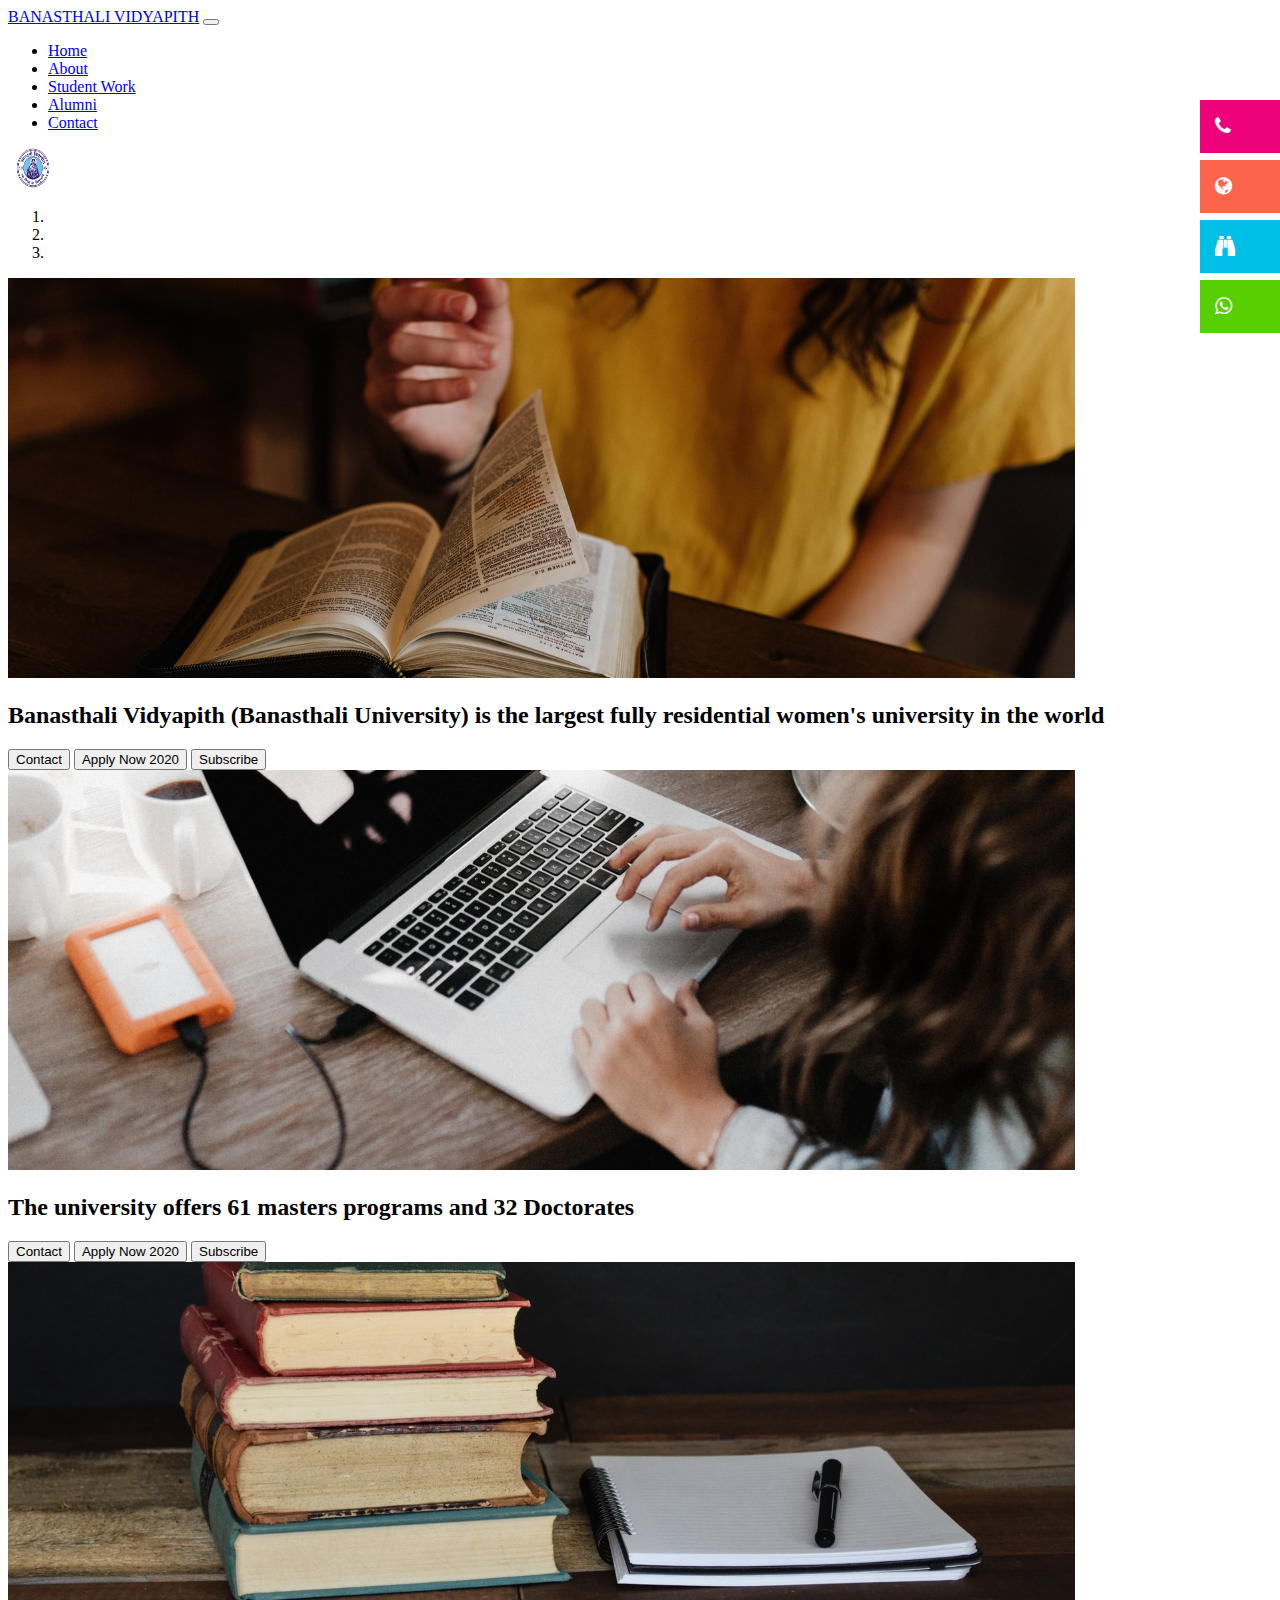
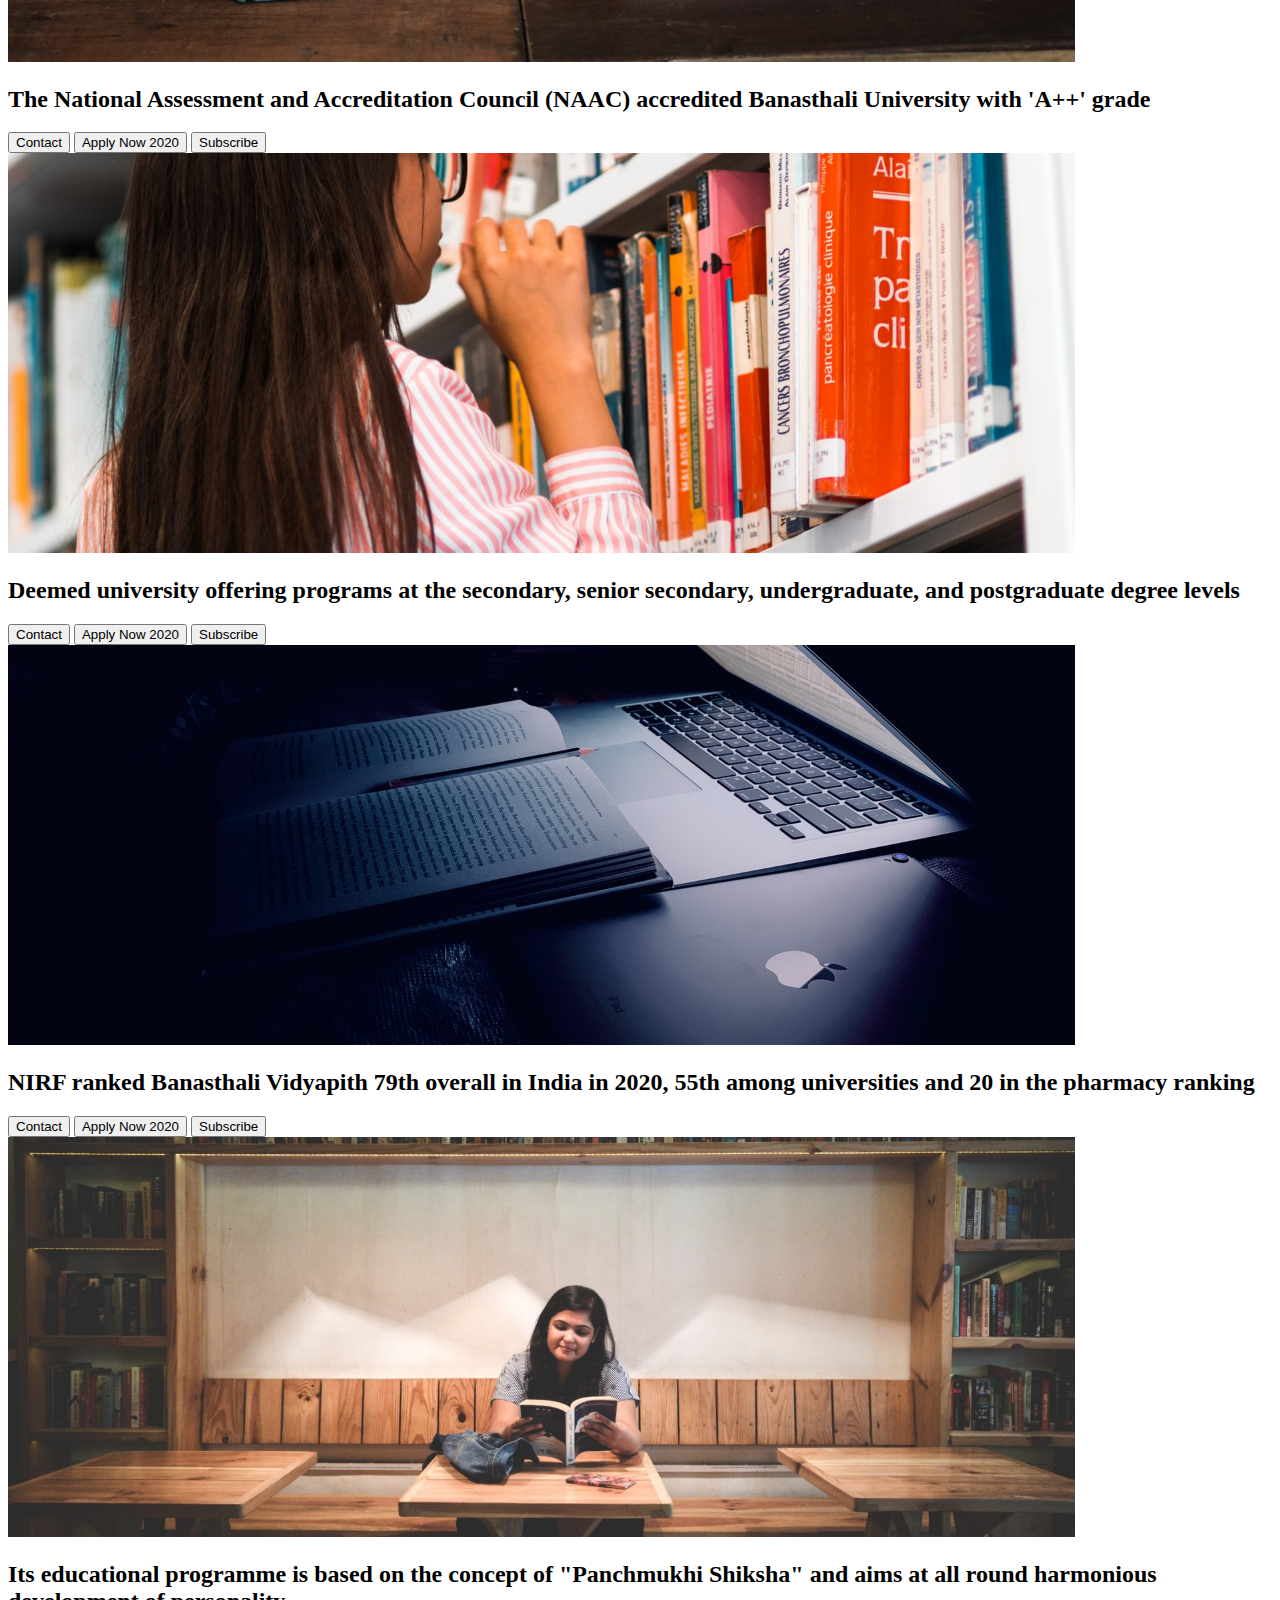
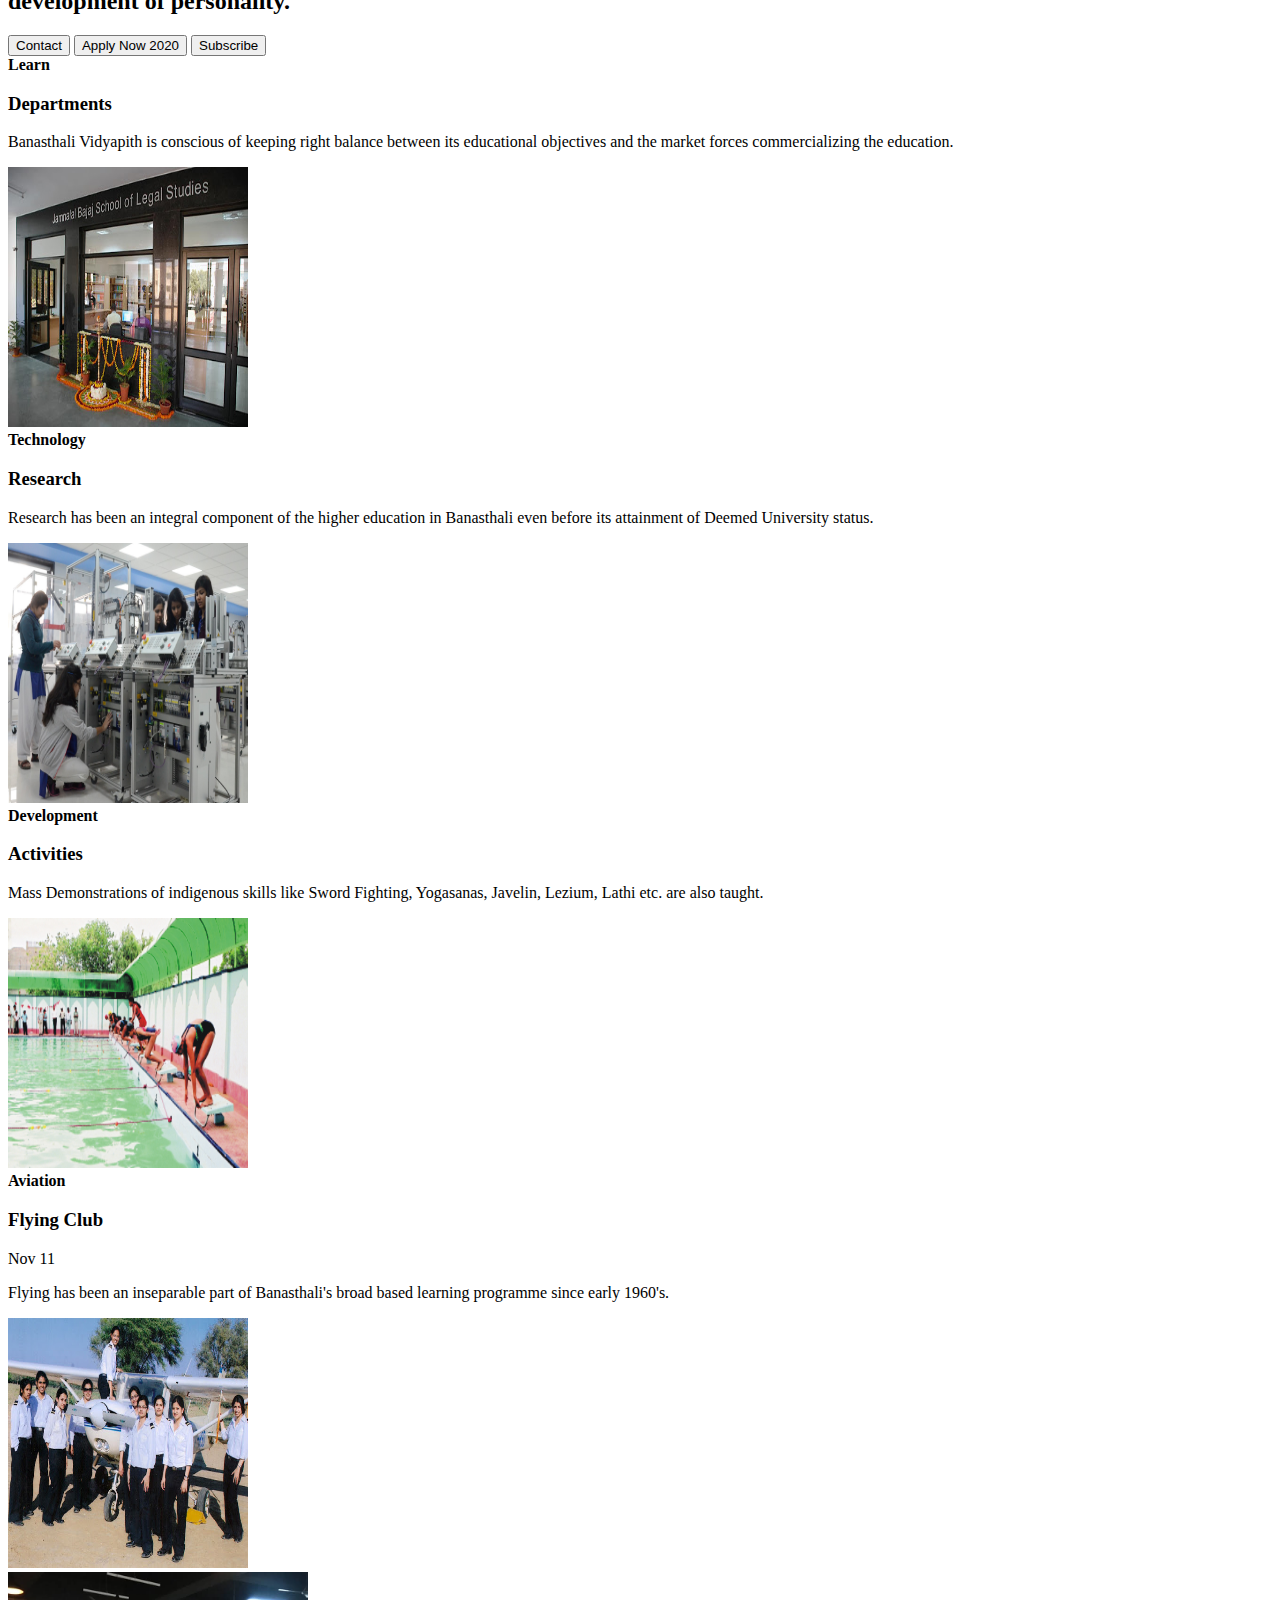
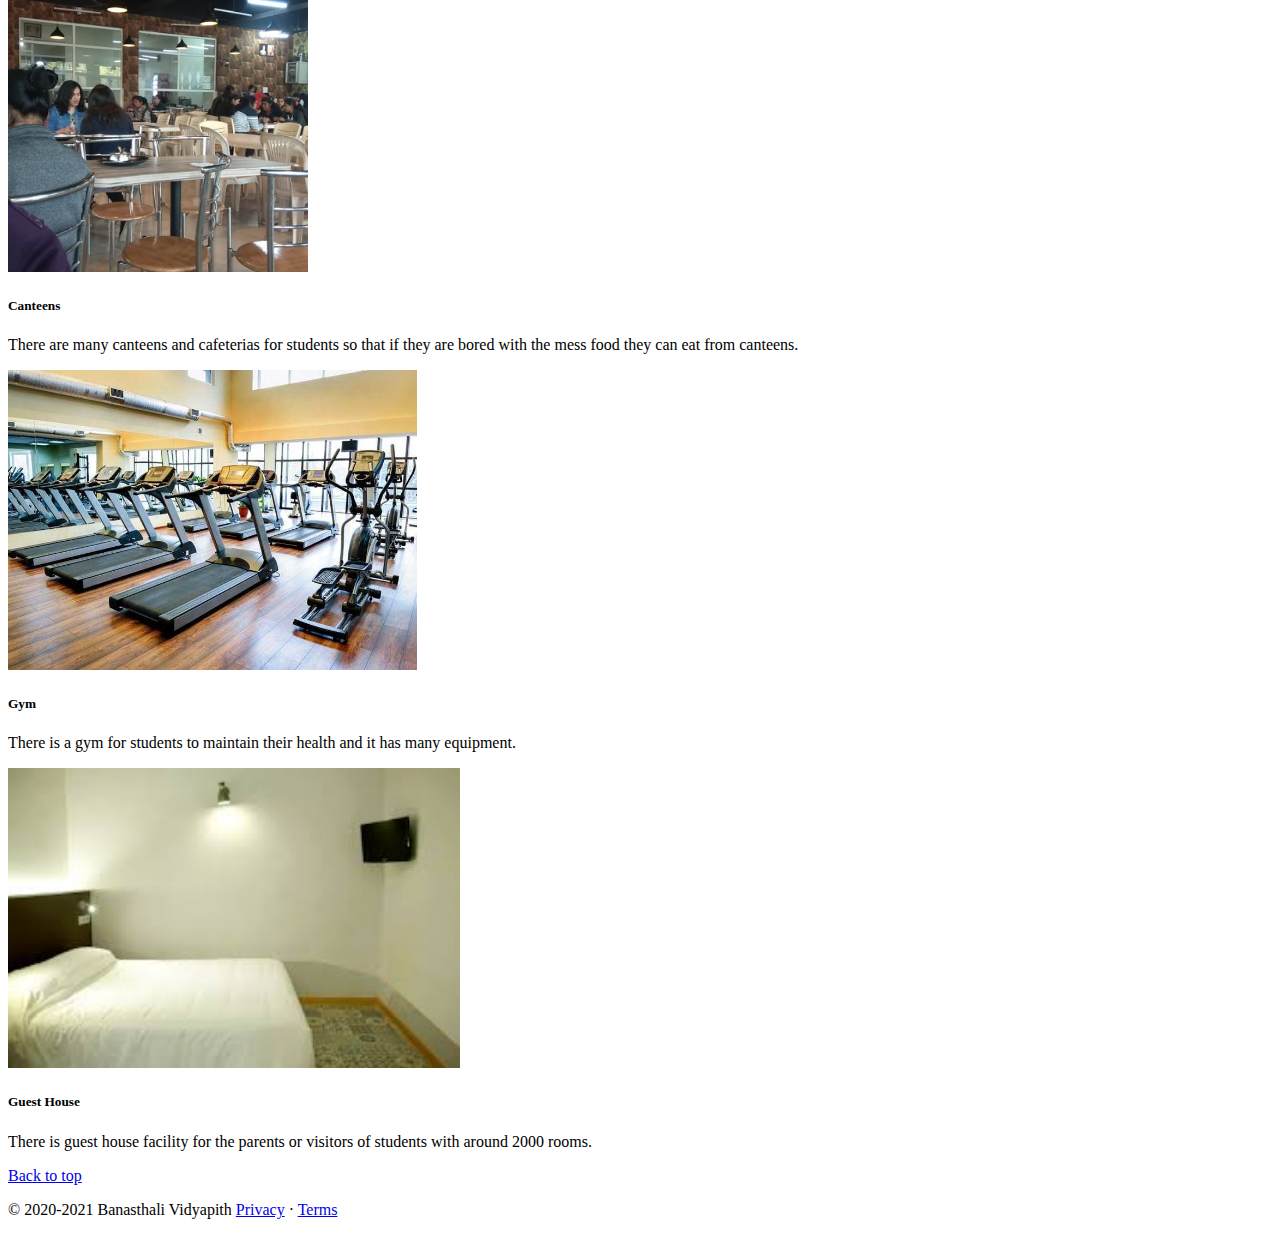
<file: index.html>
<!DOCTYPE html>
<html lang="en">

<head>
    <!-- Required meta tags -->
    <meta charset="utf-8" />
    <meta name="viewport" content="width=device-width, initial-scale=1" />

    <!-- Bootstrap CSS -->
    <link rel="stylesheet" href="https://stackpath.bootstrapcdn.com/bootstrap/5.0.0-alpha1/css/bootstrap.min.css" integrity="sha384-r4NyP46KrjDleawBgD5tp8Y7UzmLA05oM1iAEQ17CSuDqnUK2+k9luXQOfXJCJ4I" crossorigin="anonymous" />
    <link rel="stylesheet" href="style.css">
    <link rel="stylesheet" href="https://cdnjs.cloudflare.com/ajax/libs/font-awesome/4.7.0/css/font-awesome.min.css" />
    <link rel="stylesheet" media="screen and (max-width: 1012px)" href="css/phone.css" />
    <title>Banasthali Website</title>
    <link href="css/hover.css" rel="stylesheet" media="all">
</head>

<body>

    <nav class="navbar navbar-expand-lg navbar-dark bg-dark">
        <div class="container-fluid">
            <a class="navbar-brand" href="#">BANASTHALI VIDYAPITH</a>
            <button class="navbar-toggler" type="button" data-toggle="collapse" data-target="#navbarSupportedContent" aria-controls="navbarSupportedContent" aria-expanded="false" aria-label="Toggle navigation">
          <span class="navbar-toggler-icon"></span>
        </button>
            <div class="collapse navbar-collapse" id="navbarSupportedContent">
                <ul class="navbar-nav mr-auto mb-2 mb-lg-0">
                    <li class="nav-item">
                        <a class="nav-link active float-shadow" aria-current="page" href="/Banasthali-Website/">Home</a>
                    </li>
                    <li class="nav-item">
                        <a class="nav-link" href="/Banasthali-Website/about.html">About</a>
                    </li>
                    <li class="nav-item">
                        <a class="nav-link" href="/Banasthali-Website/student.html">Student Work</a>
                    </li>
                    <li class="nav-item">
                        <a class="nav-link" href="/Banasthali-Website/alumni.html">Alumni</a>
                    </li>
                    <li class="nav-item">
                        <a class="nav-link" href="/Banasthali-Website/contact.html">Contact</a>
                    </li>
                </ul>
                <form class="d-flex">
                    <img src="img/logo.png" alt="" width="50" height="40">
                </form>
            </div>
        </div>
    </nav>

    <div id="carouselExampleCaptions" class="carousel slide carousel-fade" data-ride="carousel">
        <ol class="carousel-indicators">
            <li data-target="#carouselExampleCaptions" data-slide-to="0" class="active"></li>
            <li data-target="#carouselExampleCaptions" data-slide-to="1"></li>
            <li data-target="#carouselExampleCaptions" data-slide-to="2"></li>
        </ol>
        <div class="carousel-inner">
            <div class="carousel-item active">
                <img src="img/a.jpg" class="d-block w-100" alt="..." height="400">
                <div class="carousel-caption d-none d-md-block">
                    <h2> Banasthali Vidyapith (Banasthali University) is the largest fully residential women's university in the world</h2>
                    <button class="btn btn-success">Contact</button>
                    <button class="btn btn-primary">Apply Now 2020</button>
                    <button class="btn btn-danger">Subscribe</button>
                </div>
            </div>
            <div class="carousel-item">
                <img src="img/b.jpg" class="d-block w-100" alt="..." height="400">
                <div class="carousel-caption d-none d-md-block">
                    <h2>The university offers 61 masters programs and 32 Doctorates</h2>
                    <button class="btn btn-success">Contact</button>
                    <button class="btn btn-primary">Apply Now 2020</button>
                    <button class="btn btn-danger">Subscribe</button>
                </div>
            </div>
            <div class="carousel-item">
                <img src="img/c.jpg" class="d-block w-100" alt="..." height="400">
                <div class="carousel-caption d-none d-md-block">
                    <h2> The National Assessment and Accreditation Council (NAAC) accredited Banasthali University with 'A++' grade</h2>
                    <button class="btn btn-success">Contact</button>
                    <button class="btn btn-primary">Apply Now 2020</button>
                    <button class="btn btn-danger">Subscribe</button>
                </div>
            </div>
            <div class="carousel-item">
                <img src="img/d.jpg" class="d-block w-100" alt="..." height="400">
                <div class="carousel-caption d-none d-md-block">
                    <h2> Deemed university offering programs at the secondary, senior secondary, undergraduate, and postgraduate degree levels</h2>
                    <button class="btn btn-success">Contact</button>
                    <button class="btn btn-primary">Apply Now 2020</button>
                    <button class="btn btn-danger">Subscribe</button>
                </div>
            </div>
            <div class="carousel-item">
                <img src="img/e.jpg" class="d-block w-100" alt="..." height="400">
                <div class="carousel-caption d-none d-md-block">
                    <h2> NIRF ranked Banasthali Vidyapith 79th overall in India in 2020, 55th among universities and 20 in the pharmacy ranking</h2>
                    <button class="btn btn-success">Contact</button>
                    <button class="btn btn-primary">Apply Now 2020</button>
                    <button class="btn btn-danger">Subscribe</button>
                </div>
            </div>
            <div class="carousel-item">
                <img src="img/f.jpg" class="d-block w-100" alt="..." height="400">
                <div class="carousel-caption d-none d-md-block">
                    <h2>Its educational programme is based on the concept of "Panchmukhi Shiksha" and aims at all round harmonious development of personality.</h2>
                    <button class="btn btn-success">Contact</button>
                    <button class="btn btn-primary">Apply Now 2020</button>
                    <button class="btn btn-danger">Subscribe</button>
                </div>
            </div>
        </div>
        <a class="carousel-control-prev" href="#carouselExampleCaptions" role="button" data-slide="prev">
            <span class="carousel-control-prev-icon" aria-hidden="true"></span>
            <span class="sr-only">Previous</span>
        </a>
        <a class="carousel-control-next" href="#carouselExampleCaptions" role="button" data-slide="next">
            <span class="carousel-control-next-icon" aria-hidden="true"></span>
            <span class="sr-only">Next</span>
        </a>
        <div id="mySidenav" class="sidenav">
            <a href="#" id="call"><i class="fa fa-phone" aria-hidden="true"></i></a>
            <a href="#" id="about"><i class="fa fa-globe" aria-hidden="true"></i></a>
            <a href="#" id="virtualtour"><i class="fa fa-binoculars" aria-hidden="true"></i></a>
            <a href="#" id="chat"><i class="fa fa-whatsapp" aria-hidden="true"></i>
            </a>
        </div>
    </div>

    <div class="container my-4">
        <div class="row mb-2">
            <div class="col-md-6">
                <div class="row g-0 border rounded overflow-hidden flex-md-row mb-4 shadow-sm h-md-250 position-relative">
                    <div class="col p-4 d-flex flex-column position-static">
                        <strong class="d-inline-block mb-2 text-primary">Learn</strong>
                        <h3 class="mb-0">Departments</h3>
                        <div class="mb-1 text-muted"></div>
                        <p class="card-text mb-auto"> Banasthali Vidyapith is conscious of keeping right balance between its educational objectives and the market forces commercializing the education.</p>
                    </div>
                    <div class="col-auto d-none d-lg-block">
                        <img class="bd-placeholder-img" width="240" height="260" src="img/10.jpg" alt="">
                    </div>
                </div>
            </div>
            <div class="col-md-6">
                <div class="row g-0 border rounded overflow-hidden flex-md-row mb-4 shadow-sm h-md-250 position-relative">
                    <div class="col p-4 d-flex flex-column position-static">
                        <strong class="d-inline-block mb-2 text-success">Technology</strong>
                        <h3 class="mb-0">Research</h3>
                        <div class="mb-1 text-muted"></div>
                        <p class="mb-auto">Research has been an integral component of the higher education in Banasthali even before its attainment of Deemed University status.</p>

                    </div>
                    <div class="col-auto d-none d-lg-block">
                        <img class="bd-placeholder-img" width="240" height="260" src="img/11.jpg" alt="" srcset="">
                    </div>
                </div>
            </div>
        </div>
        <div class="row mb-2">
            <div class="col-md-6">
                <div class="row g-0 border rounded overflow-hidden flex-md-row mb-4 shadow-sm h-md-250 position-relative">
                    <div class="col p-4 d-flex flex-column position-static">
                        <strong class="d-inline-block mb-2 text-primary">Development</strong>
                        <h3 class="mb-0">Activities</h3>
                        <div class="mb-1 text-muted"></div>
                        <p class="card-text mb-auto"> Mass Demonstrations of indigenous skills like Sword Fighting, Yogasanas, Javelin, Lezium, Lathi etc. are also taught.</p>
                    </div>
                    <div class="col-auto d-none d-lg-block">
                        <img class="bd-placeholder-img" width="240" height="250" src="img/16.jpg" alt="">
                    </div>
                </div>
            </div>
            <div class="col-md-6">
                <div class="row g-0 border rounded overflow-hidden flex-md-row mb-4 shadow-sm h-md-250 position-relative">
                    <div class="col p-4 d-flex flex-column position-static">
                        <strong class="d-inline-block mb-2 text-success">Aviation</strong>
                        <h3 class="mb-0">Flying Club</h3>
                        <div class="mb-1 text-muted">Nov 11</div>
                        <p class="mb-auto">Flying has been an inseparable part of Banasthali's broad based learning programme since early 1960's.</p>

                    </div>
                    <div class="col-auto d-none d-lg-block">
                        <img class="bd-placeholder-img" width="240" height="250" src="img/8.jpg" alt="" srcset="">
                    </div>
                </div>
            </div>
        </div>
    </div>

    <div class="row row-cols-1 row-cols-md-3 g-4">
        <div class="col">
            <div id="card1" class="card border-primary h-100 ml-4 w-80 animate fadeInUp one">
                <img src="img/28.jpg" class="card-img-top" height="300" alt="...">
                <div class="card-body">
                    <h5 class="card-title">Canteens</h5>
                    <p class="card-text">There are many canteens and cafeterias for students so that if they are bored with the mess food they can eat from canteens.</p>
                </div>
            </div>
        </div>
        <div class="col">
            <div class="card border-primary h-100 ml-1 mr-1 w-80">
                <img src="img/30.jpg" class="card-img-top" height="300" alt="...">
                <div class="card-body">
                    <h5 class="card-title">Gym</h5>
                    <p class="card-text">There is a gym for students to maintain their health and it has many equipment.</p>
                </div>
            </div>
        </div>
        <div class="col">
            <div class="card border-primary h-100 mr-4 w-80">
                <img src="img/26.jpg" class="card-img-top" height="300" alt="...">
                <div class="card-body">
                    <h5 class="card-title">Guest House</h5>
                    <p class="card-text">There is guest house facility for the parents or visitors of students with around 2000 rooms.</p>
                </div>
            </div>
        </div>
    </div>

    <footer class="container my-4">
        <p class="float-right"><a href="#">Back to top</a></p>
        <p>© 2020-2021 Banasthali Vidyapith <a href="#">Privacy</a> · <a href="#">Terms</a></p>
    </footer>

    <!-- Optional JavaScript -->
    <!-- Popper.js first, then Bootstrap JS -->
    <script src="https://cdn.jsdelivr.net/npm/popper.js@1.16.0/dist/umd/popper.min.js" integrity="sha384-Q6E9RHvbIyZFJoft+2mJbHaEWldlvI9IOYy5n3zV9zzTtmI3UksdQRVvoxMfooAo" crossorigin="anonymous"></script>
    <script src="https://stackpath.bootstrapcdn.com/bootstrap/5.0.0-alpha1/js/bootstrap.min.js" integrity="sha384-oesi62hOLfzrys4LxRF63OJCXdXDipiYWBnvTl9Y9/TRlw5xlKIEHpNyvvDShgf/" crossorigin="anonymous"></script>
    <script src="js/owl.carousel.js"></script>
    <script src="js/main.js"></script>
</body>

</html>
</file>
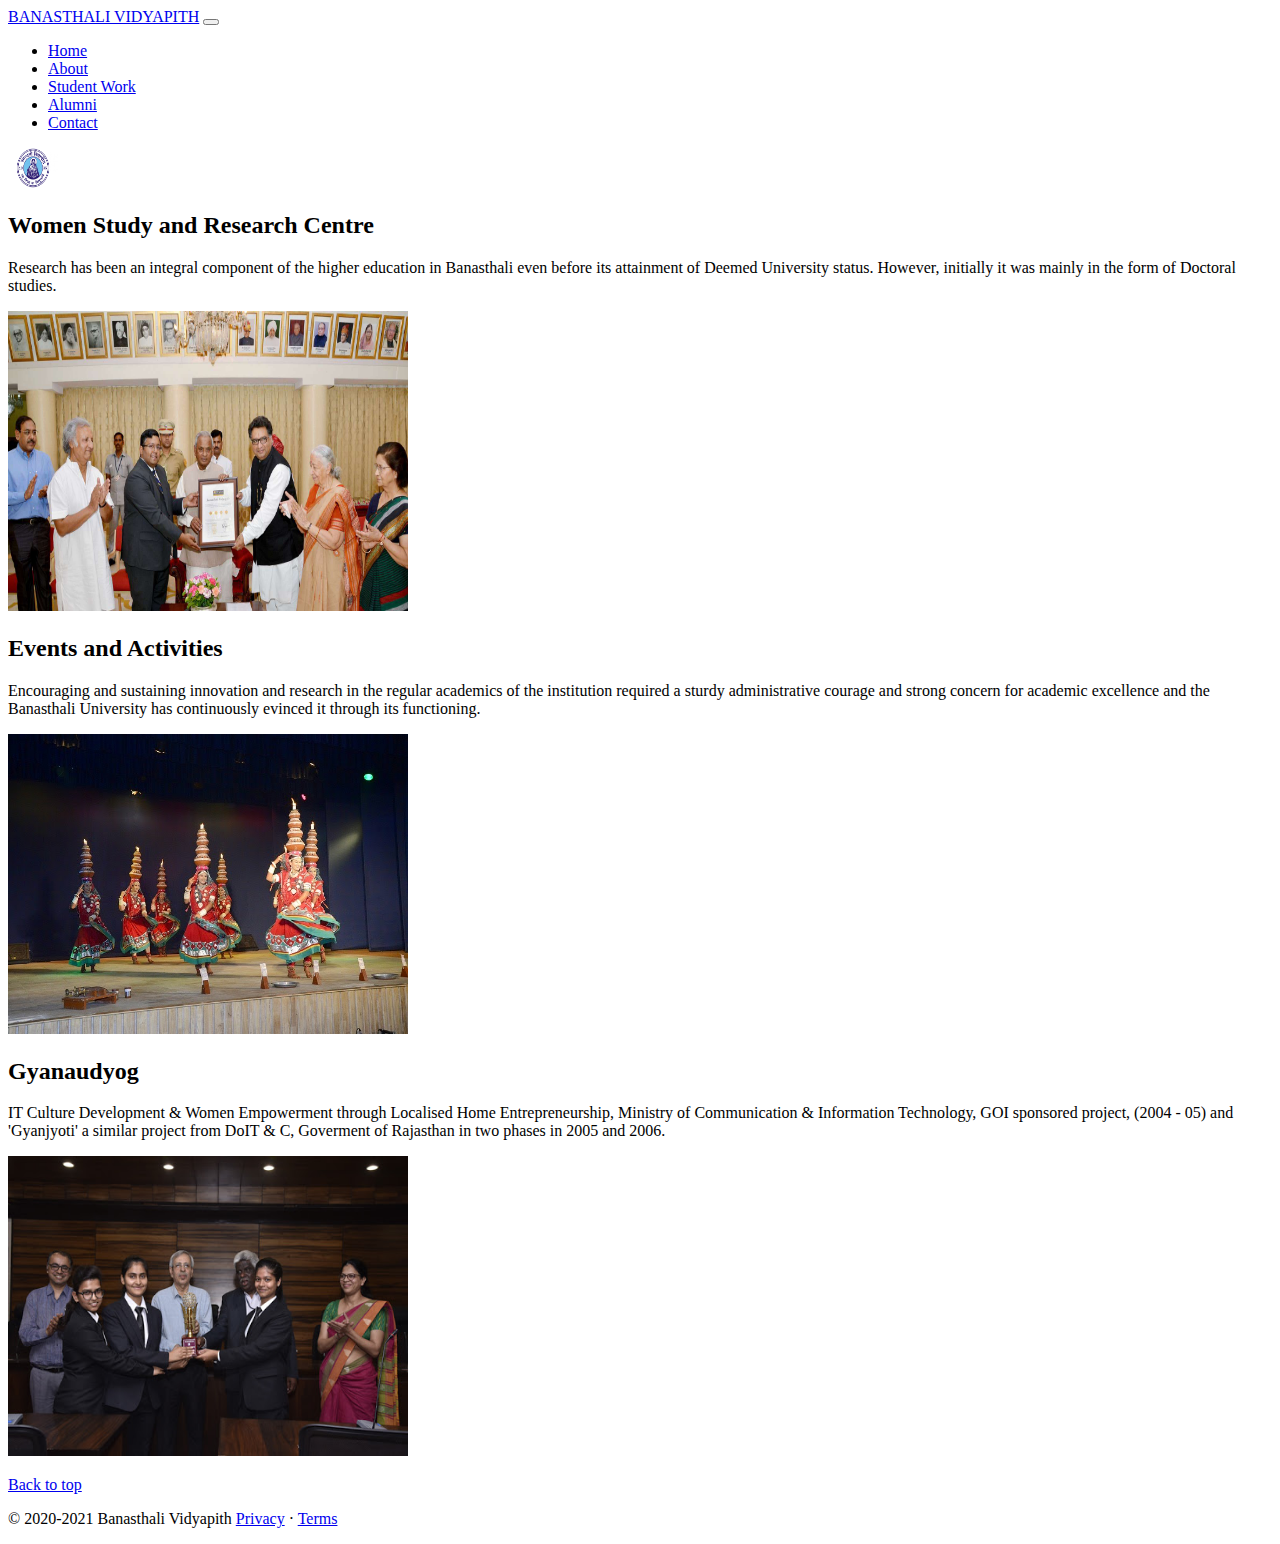
<file: about.html>
<!DOCTYPE html>
<html lang="en">

<head>
    <!-- Required meta tags -->
    <meta charset="utf-8" />
    <meta name="viewport" content="width=device-width, initial-scale=1" />

    <!-- Bootstrap CSS -->
    <link rel="stylesheet" href="https://stackpath.bootstrapcdn.com/bootstrap/5.0.0-alpha1/css/bootstrap.min.css" integrity="sha384-r4NyP46KrjDleawBgD5tp8Y7UzmLA05oM1iAEQ17CSuDqnUK2+k9luXQOfXJCJ4I" crossorigin="anonymous" />
    <title>Banasthali Website</title>
</head>

<body>
    <nav class="navbar navbar-expand-lg navbar-dark bg-dark">
        <div class="container-fluid">
            <a class="navbar-brand" href="#">BANASTHALI VIDYAPITH</a>
            <button class="navbar-toggler" type="button" data-toggle="collapse" data-target="#navbarSupportedContent" aria-controls="navbarSupportedContent" aria-expanded="false" aria-label="Toggle navigation">
          <span class="navbar-toggler-icon"></span>
        </button>
            <div class="collapse navbar-collapse" id="navbarSupportedContent">
                <ul class="navbar-nav mr-auto mb-2 mb-lg-0">
                    <li class="nav-item">
                        <a class="nav-link float-shadow" aria-current="page" href="/Banasthali-Website">Home</a>
                    </li>
                    <li class="nav-item">
                        <a class="nav-link active" href="/Banasthali-Website/about.html">About</a>
                    </li>
                    <li class="nav-item">
                        <a class="nav-link" href="/Banasthali-Website/student.html">Student Work</a>
                    </li>
                    <li class="nav-item">
                        <a class="nav-link" href="/Banasthali-Website/alumni.html">Alumni</a>
                    </li>
                    <li class="nav-item">
                        <a class="nav-link" href="/Banasthali-Website/contact.html">Contact</a>
                    </li>
                </ul>
               <form class="d-flex">
                    <img src="img/logo.png" alt="" width="50" height="40">
                </form>
            </div>
        </div>
    </nav>


    <div class="container my-4">
        <div class="row featurette d-flex justify-content-center align-items-center">
            <div class="col-md-7">
                <h2 class="featurette-heading">Women Study and Research Centre</h2>
                <p class="lead">Research has been an integral component of the higher education in Banasthali even before its attainment of Deemed University status. However, initially it was mainly in the form of Doctoral studies.</p>
            </div>
            <div class="col-md-5">
                <img class="img-fluid" width="400" height="300" src="img/6.jpg" alt="" srcset="">
            </div>
        </div>
        <div class="row featurette d-flex justify-content-center align-items-center">
            <div class="col-md-7 order-md-2">
                <h2 class="featurette-heading">Events and Activities</h2>
                <p class="lead">Encouraging and sustaining innovation and research in the regular academics of the institution required a sturdy administrative courage and strong concern for academic excellence and the Banasthali University has continuously evinced it
                    through its functioning. </p>
            </div>
            <div class="col-md-5 order-md-1">
                <img class="img-fluid" width="400" height="300" src="img/15.JPG" alt="" srcset="">
            </div>
        </div>
        <div class="row featurette d-flex justify-content-center align-items-center">
            <div class="col-md-7">
                <h2 class="featurette-heading">Gyanaudyog</h2>
                <p class="lead">IT Culture Development & Women Empowerment through Localised Home Entrepreneurship, Ministry of Communication & Information Technology, GOI sponsored project, (2004 - 05) and 'Gyanjyoti' a similar project from DoIT & C, Goverment of Rajasthan
                    in two phases in 2005 and 2006.</p>
            </div>
            <div class="col-md-5">
                <img class="img-fluid" width="400" height="300" src="img/18.jpg" alt="" srcset="">
            </div>
        </div>
    </div>
    <footer class="container">
        <p class="float-right"><a href="#">Back to top</a></p>
        <p>© 2020-2021 Banasthali Vidyapith <a href="#">Privacy</a> · <a href="#">Terms</a></p>
    </footer>

    <!-- Optional JavaScript -->
    <!-- Popper.js first, then Bootstrap JS -->
    <script src="https://cdn.jsdelivr.net/npm/popper.js@1.16.0/dist/umd/popper.min.js" integrity="sha384-Q6E9RHvbIyZFJoft+2mJbHaEWldlvI9IOYy5n3zV9zzTtmI3UksdQRVvoxMfooAo" crossorigin="anonymous"></script>
    <script src="https://stackpath.bootstrapcdn.com/bootstrap/5.0.0-alpha1/js/bootstrap.min.js" integrity="sha384-oesi62hOLfzrys4LxRF63OJCXdXDipiYWBnvTl9Y9/TRlw5xlKIEHpNyvvDShgf/" crossorigin="anonymous"></script>
</body>

</html>
</file>
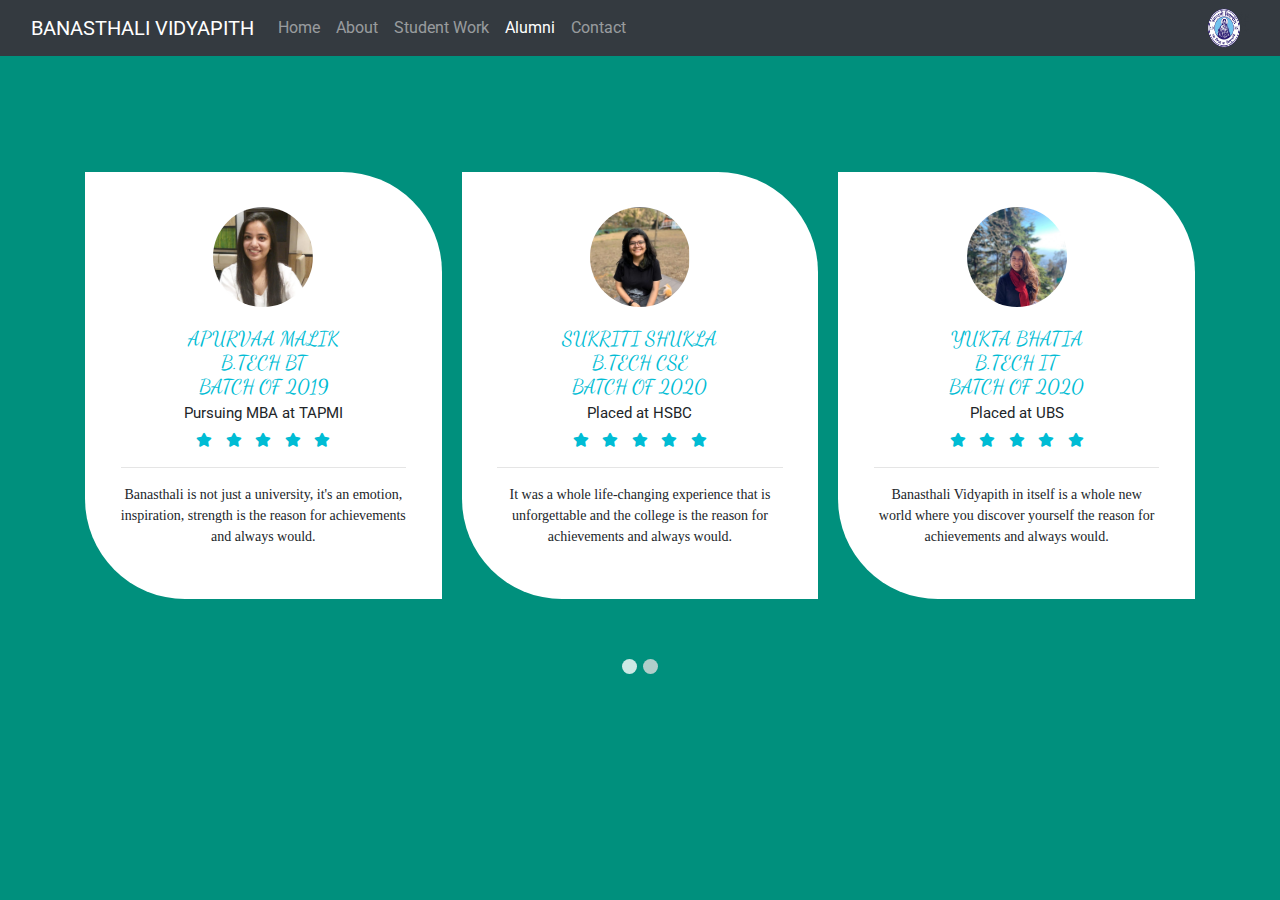
<file: alumni.html>
<!DOCTYPE html>
<html lang="en">

<head>
    <meta charset="UTF-8">
    <meta name="viewport" content="width=device-width, initial-scale=1.0">
    <meta http-equiv="X-UA-Compatible" content="ie=edge">
    <link href="https://fonts.googleapis.com/css2?family=Roboto:wght@100;300&display=swap" rel="stylesheet" />
    <link href="https://fonts.googleapis.com/css2?family=Poppins:wght@300;400;500;600&display=swap" rel="stylesheet" />
    <link href="https://fonts.googleapis.com/css2?family=Libre+Baskerville:wght@700&display=swap" rel="stylesheet" />
    <link href="https://fonts.googleapis.com/css2?family=Dancing+Script:wght@600&family=Lobster&display=swap" rel="stylesheet" />
    <link href="https://fonts.googleapis.com/css2?family=Poppins:ital,wght@0,300;0,400;0,500;0,600;0,700;0,800;1,300;1,400&display=swap" rel="stylesheet">
    <link rel="stylesheet" href="https://cdnjs.cloudflare.com/ajax/libs/twitter-bootstrap/4.5.0/css/bootstrap.min.css" />
    <link rel="stylesheet" href="https://cdnjs.cloudflare.com/ajax/libs/font-awesome/5.14.0/css/all.min.css" />
    <link rel="stylesheet" href="css/owl.carousel.css" />
    <link rel="stylesheet" href="css/owl.theme.default.css" />
    <link rel="stylesheet" href="style1.css">
    <title>Owl Carousel Slider</title>
</head>

<body>

    <nav class="navbar navbar-expand-lg navbar-dark bg-dark">
        <div class="container-fluid">
            <a class="navbar-brand" href="#">BANASTHALI VIDYAPITH</a>
            <button class="navbar-toggler" type="button" data-toggle="collapse" data-target="#navbarSupportedContent" aria-controls="navbarSupportedContent" aria-expanded="false" aria-label="Toggle navigation">
          <span class="navbar-toggler-icon"></span>
        </button>
            <div class="collapse navbar-collapse" id="navbarSupportedContent">
                <ul class="navbar-nav mr-auto mb-2 mb-lg-0">
                    <li class="nav-item">
                        <a class="nav-link float-shadow" aria-current="page" href="/Banasthali-Website/index.html">Home</a>
                    </li>
                    <li class="nav-item">
                        <a class="nav-link" href="/Banasthali-Website/about.html">About</a>
                    </li>
                    <li class="nav-item">
                        <a class="nav-link" href="/Banasthali-Website/student.html">Student Work</a>
                    </li>
                    <li class="nav-item">
                        <a class="nav-link active" href="/Banasthali-Website/alumni.html">Alumni</a>
                    </li>
                    <li class="nav-item">
                        <a class="nav-link" href="/Banasthali-Website/contact.html">Contact</a>
                    </li>
                </ul>
               <form class="d-flex">
                    <img src="img/logo.png" alt="" width="50" height="40">
                </form>
            </div>
        </div>
    </nav>

    <div class="container mydiv">
        <div class="testimonial_carousel_section p-60 owl-carousel owl-theme">
            <div class="profile_card">
                <div class="img-area">
                    <img src="testimonial-img/img6.png" alt="" />
                </div>
                <div class="img-text">
                    <h2>Apurvaa Malik <br />B.Tech BT <br />Batch of 2019</h2>
                    <h3>Pursuing MBA at TAPMI</h3>
                    <p>
                        <i class="fas fa-star"></i>
                        <i class="fas fa-star"></i>
                        <i class="fas fa-star"></i>
                        <i class="fas fa-star"></i>
                        <i class="fas fa-star"></i>
                    </p>
                    <hr />
                    <p>
                        Banasthali is not just a university, it's an emotion, inspiration, strength is the reason for achievements and always would.
                    </p>
                </div>
            </div>
            <div class="profile_card">
                <div class="img-area">
                    <img src="testimonial-img/img5.png" alt="" />
                </div>
                <div class="img-text">
                    <h2>
                        Sukriti Shukla <br /> B.Tech CSE <br />Batch of 2020
                    </h2>
                    <h3>Placed at HSBC</h3>
                    <p>
                        <i class="fas fa-star"></i>
                        <i class="fas fa-star"></i>
                        <i class="fas fa-star"></i>
                        <i class="fas fa-star"></i>
                        <i class="fas fa-star"></i>
                    </p>
                    <hr />
                    <p>
                        It was a whole life-changing experience that is unforgettable and the college is the reason for achievements and always would.
                    </p>
                </div>
            </div>
            <div class="profile_card">
                <div class="img-area">
                    <img src="testimonial-img/img1.png" alt="" />
                </div>
                <div class="img-text">
                    <h2>Yukta Bhatia <br />B.Tech IT <br />Batch of 2020</h2>
                    <h3>Placed at UBS</h3>
                    <p>
                        <i class="fas fa-star"></i>
                        <i class="fas fa-star"></i>
                        <i class="fas fa-star"></i>
                        <i class="fas fa-star"></i>
                        <i class="fas fa-star"></i>
                    </p>
                    <hr />
                    <p>
                        Banasthali Vidyapith in itself is a whole new world where you discover yourself the reason for achievements and always would.
                    </p>
                </div>
            </div>
            <div class="profile_card">
                <div class="img-area">
                    <img src="testimonial-img/img7.png" alt="" />
                </div>
                <div class="img-text">
                    <h2>
                        VAIDEHI GUPTA <br /> B.Tech CSE <br /> Batch of 2020
                    </h2>
                    <h3>Placed at Goldman Sachs</h3>
                    <p>
                        <i class="fas fa-star"></i>
                        <i class="fas fa-star"></i>
                        <i class="fas fa-star"></i>
                        <i class="fas fa-star"></i>
                        <i class="fas fa-star"></i>
                    </p>
                    <hr />
                    <p>
                        Banasthali gave me a new set of family of my own where you discover yourself the reason for achievements and always would.
                    </p>
                </div>
            </div>
            <div class="profile_card">
                <div class="img-area">
                    <img src="testimonial-img/img.png" alt="" />
                </div>
                <div class="img-text">
                    <h2>
                        Vaishnavi Gupta<br /> B.Tech CSE<br />Batch of 2020
                    </h2>
                    <h3>Placed at Goldman Sachs</h3>
                    <p>
                        <i class="fas fa-star"></i>
                        <i class="fas fa-star"></i>
                        <i class="fas fa-star"></i>
                        <i class="fas fa-star"></i>
                        <i class="fas fa-star"></i>
                    </p>
                    <hr />
                    <p>
                        Enjoy the time to its fullest, so that when you walk out of here you have minimum regrets, because the time ain't coming back.
                    </p>
                </div>
            </div>
            <div class="profile_card">
                <div class="img-area">
                    <img src="testimonial-img/img3.png" alt="" />
                </div>
                <div class="img-text">
                    <h2>
                        Pragati Agarwal <br /> B.Tech CSE <br />Batch of 2020
                    </h2>
                    <h3>Placed at HSBC</h3>
                    <p>
                        <i class="fas fa-star"></i>
                        <i class="fas fa-star"></i>
                        <i class="fas fa-star"></i>
                        <i class="fas fa-star"></i>
                        <i class="fas fa-star"></i>
                    </p>
                    <hr />
                    <p>
                        Every college provides the fun hostel experience but Banasthali has that, and a thousand other life lessons to offer you.
                    </p>
                </div>
            </div>
        </div>
    </div>

    <script src="https://cdnjs.cloudflare.com/ajax/libs/jquery/3.5.1/jquery.min.js"></script>
    <script src="https://cdnjs.cloudflare.com/ajax/libs/popper.js/2.4.4/umd/popper.min.js"></script>
    <script src="https://cdnjs.cloudflare.com/ajax/libs/twitter-bootstrap/4.5.0/js/bootstrap.min.js"></script>
    <!-- <script src="https://cdn.jsdelivr.net/npm/popper.js@1.16.0/dist/umd/popper.min.js" integrity="sha384-Q6E9RHvbIyZFJoft+2mJbHaEWldlvI9IOYy5n3zV9zzTtmI3UksdQRVvoxMfooAo" crossorigin="anonymous"></script> -->
    <!-- <script src="https://stackpath.bootstrapcdn.com/bootstrap/5.0.0-alpha1/js/bootstrap.min.js" integrity="sha384-oesi62hOLfzrys4LxRF63OJCXdXDipiYWBnvTl9Y9/TRlw5xlKIEHpNyvvDShgf/" crossorigin="anonymous"></script> -->
    <script src="js/owl.carousel.js"></script>
    <script src="js/main.js"></script>
</body>

</html>
</file>
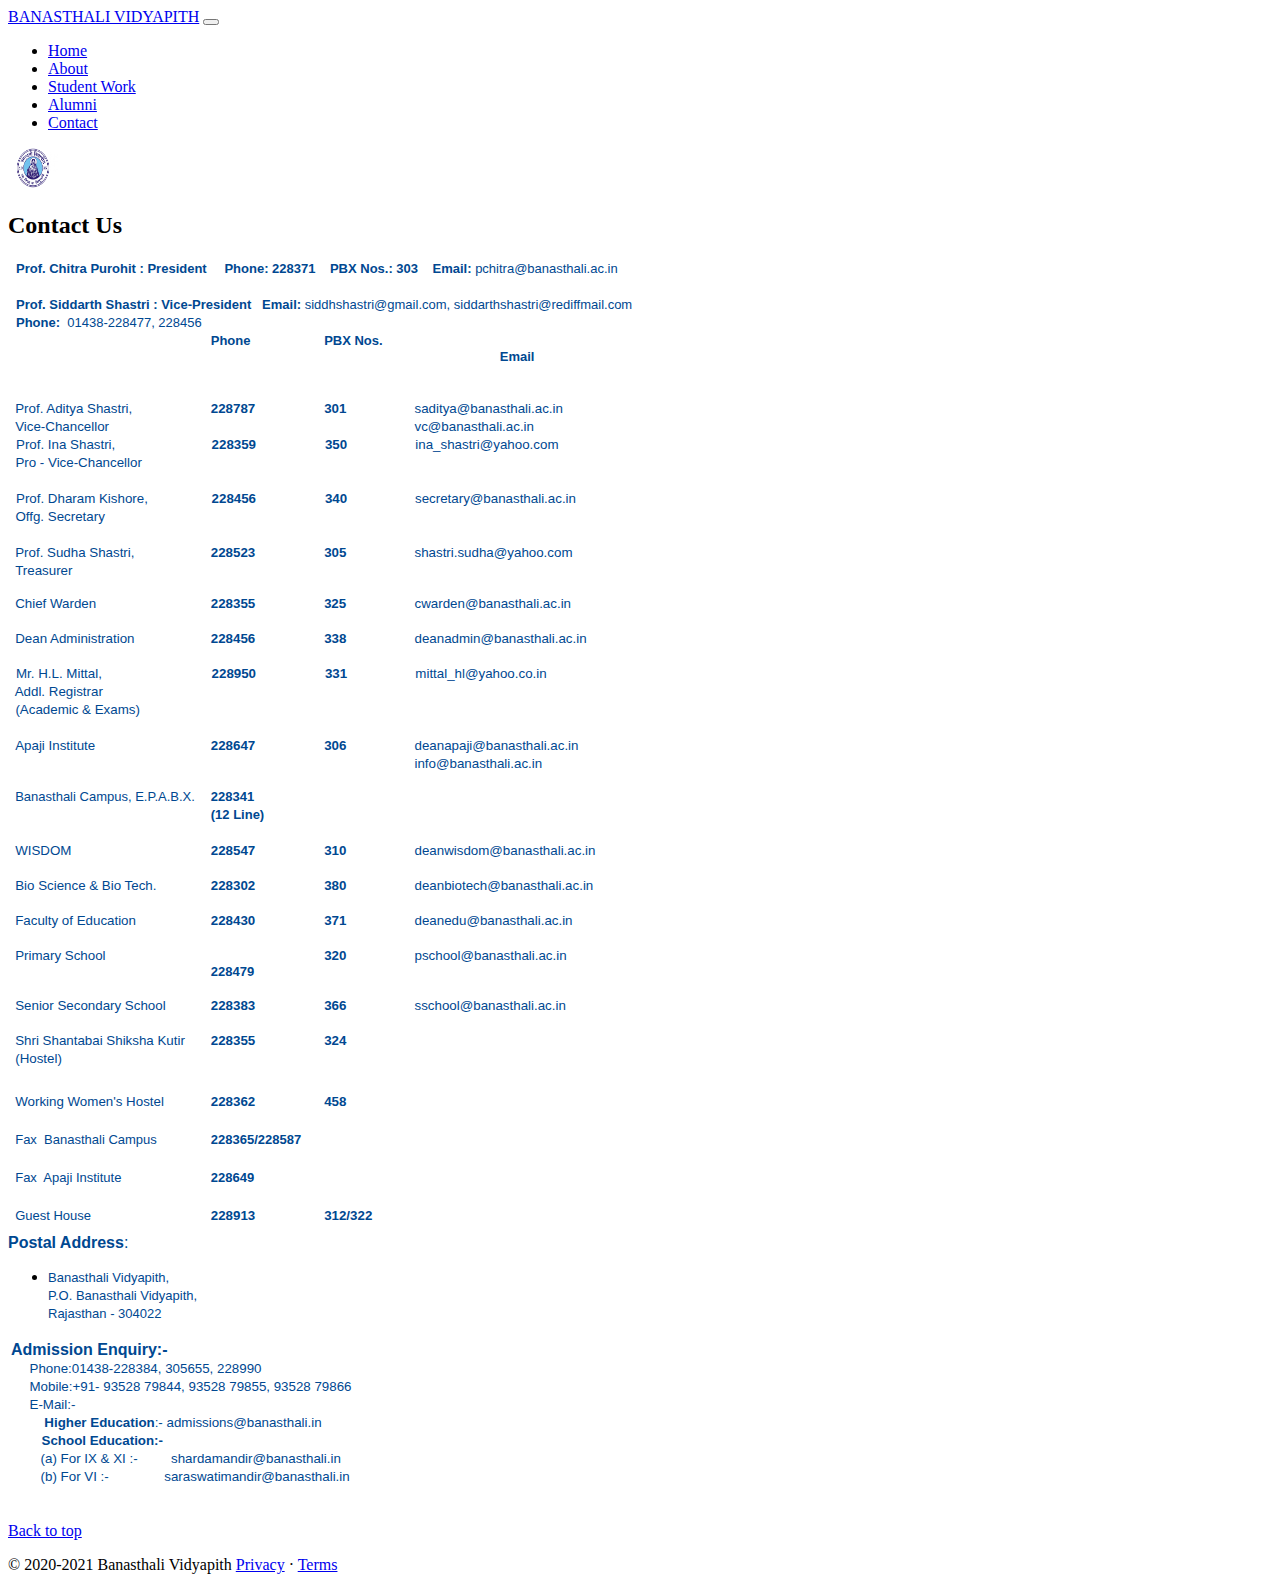
<file: contact.html>
<!DOCTYPE html>
<html lang="en">

<head>
    <!-- Required meta tags -->
    <meta charset="utf-8" />
    <meta name="viewport" content="width=device-width, initial-scale=1" />

    <!-- Bootstrap CSS -->
    <link rel="stylesheet" href="https://stackpath.bootstrapcdn.com/bootstrap/5.0.0-alpha1/css/bootstrap.min.css" integrity="sha384-r4NyP46KrjDleawBgD5tp8Y7UzmLA05oM1iAEQ17CSuDqnUK2+k9luXQOfXJCJ4I" crossorigin="anonymous" />

    <title>Banasthali Website</title>
</head>

<body>

    <nav class="navbar navbar-expand-lg navbar-dark bg-dark">
        <div class="container-fluid">
            <a class="navbar-brand" href="#">BANASTHALI VIDYAPITH</a>
            <button class="navbar-toggler" type="button" data-toggle="collapse" data-target="#navbarSupportedContent" aria-controls="navbarSupportedContent" aria-expanded="false" aria-label="Toggle navigation">
          <span class="navbar-toggler-icon"></span>
        </button>
            <div class="collapse navbar-collapse" id="navbarSupportedContent">
                <ul class="navbar-nav mr-auto mb-2 mb-lg-0">
                    <li class="nav-item">
                        <a class="nav-link float-shadow" aria-current="page" href="/Banasthali-Website/index.html">Home</a>
                    </li>
                    <li class="nav-item">
                        <a class="nav-link" href="/Banasthali-Website/about.html">About</a>
                    </li>
                    <li class="nav-item">
                        <a class="nav-link" href="/Banasthali-Website/student.html">Student Work</a>
                    </li>
                    <li class="nav-item">
                        <a class="nav-link" href="/Banasthali-Website/alumni.html">Alumni</a>
                    </li>
                    <li class="nav-item">
                        <a class="nav-link active" href="/Banasthali-Website/contact.html">Contact</a>
                    </li>
                </ul>
                <form class="d-flex">
                    <img src="img/logo.png" alt="" width="50" height="40">
                </form>
            </div>
        </div>
    </nav>

    <div style="overflow-x:auto;" class="container my-4" style="margin-left: 400px;">
        <h2 class="my-4">Contact Us</h2>
        <p style="margin: 0in 0in 0pt">
            &nbsp;&nbsp;<span style="font-size: small"><strong><span style="font-family: Arial; color: #004891"><span>Prof. Chitra Purohit : </span></span>
            </strong>
            </span><span style="font-size: small"><strong><span style="font-family: Arial; color: #004891"><span>President</span></span>
            </strong>
            </span><span style="font-size: small"><strong><span style="font-family: Arial; color: #004891"><span>&nbsp;&nbsp;&nbsp; </span></span>
            </strong>
            </span><span style="font-size: small"><strong><span style="font-family: Arial; color: #004891">Phone: 228371&nbsp;&nbsp;&nbsp; </span></strong>
            </span><span style="font-size: small"><strong><span style="font-family: Arial; color: #004891">PBX Nos.: 303&nbsp;&nbsp;&nbsp; </span></strong>
            </span><span style="font-size: small"><strong><span style="font-family: Arial; color: #004891"><span>Email: </span></span>
            </strong>
            </span><span style="font-size: small"><span style="font-family: Arial; color: #004891"><span>pchitra@banasthali.ac.in</span></span>
            </span><br>
            <span style="font-size: small"><strong><span style="font-family: Arial; color: #004891"><span>&nbsp; </span></span>
            </strong>
            </span><span style="font-size: small"><strong><span style="font-family: Arial; color: #004891"><span><br>
            </span><span><span> </span></span>
            </span>
            </strong>
            </span>
        </p>
        <p style="margin: 0in 0in 0pt">
            &nbsp; <span style="font-size: small"><strong><span style="font-family: Arial; color: #004891"><span>Prof. Siddarth Shastri : Vice-President&nbsp;&nbsp; Email: </span></span>
            </strong>
            </span><span style="font-size: small"><span style="font-family: Arial; color: #004891"><span><span class="st">siddhshastri@</span>gmail.com, </span>
            </span>
            </span><span style="font-size: small"><span style="font-family: Arial; color: #004891"><span><span style="font-size: small"><span style="font-family: Arial; color: #004891"><span><span class="st">siddarthshastri@</span>rediffmail.com</span>
            </span>
            </span>
            </span>
            </span>
            </span><span style="font-size: small"><strong><span style="font-family: Arial; color: #004891"><span><br>
            </span></span>
            </strong>
            </span>
        </p>
        <p style="margin: 0in 0in 0pt">
            &nbsp;
            <span style="font-size: small"></span><span style="font-size: small; font-family: Arial; color: #004891"><span><strong>Phone:</strong>&nbsp; 01438-228477, 228456</span></span>
        </p>
        <table border="0" cellspacing="0" cellpadding="0" height="534" class="table" style="border-collapse: collapse">
            <thead>
                <tr valign="middle">
                    <td align="center" valign="middle" style="border: medium none #ece9d8; padding: 0in 5.4pt; width: 181px; background-color: #ffffff; height: 19px">&nbsp;</td>
                    <td align="left" valign="top" style="border: medium none #ece9d8; padding: 0in 5.4pt; width: 99px; height: 19px; background-color: #ffffff"><span style="font-size: small"><strong><span style="font-family: Arial; color: #004891">Phone</span></strong>
                        </span>
                    </td>
                    <td align="left" valign="top" style="border: medium none #ece9d8; padding: 0in 5.4pt; width: 76px; height: 19px; background-color: #ffffff"><span style="font-size: small"><strong><span style="font-family: Arial; color: #004891">PBX Nos.</span></strong>
                        </span>
                    </td>
                    <td align="center" valign="top" style="border: medium none #ece9d8; padding: 0in 5.4pt; width: 205px; height: 19px; background-color: #ffffff">
                        <p align="center">
                            <span style="font-size: small"><strong><span style="font-family: Arial; color: #004891">Email<br>
                    <br>
                    </span></strong>
                            </span>
                        </p>
                    </td>
                </tr>
            </thead>
            <tbody>
                <tr>
                    <td valign="top" style="border: medium none #ece9d8; padding: 0in 5.4pt; width: 181px; height: 30px; background-color: transparent">
                        <p style="margin: 0in 0in 0pt" class="MsoNormal">
                            <span style="font-size: 10pt; font-family: Arial"><span style="color: #004891">Prof. Aditya Shastri, </span></span><span style="font-size: 10pt; font-family: Arial; color: black"><br>
                    </span><span style="font-size: 10pt; font-family: Arial"><span style="color: #004891">Vice-Chancellor</span></span>
                        </p>
                    </td>
                    <td valign="top" style="border: medium none #ece9d8; padding: 0in 5.4pt; width: 99px; height: 30px; background-color: transparent">
                        <p style="margin: 0in 0in 0pt" class="MsoNormal">
                            <span style="font-weight: 700; font-size: 10pt; font-family: Arial"><span style="color: #004891">228787</span></span><span style="font-size: 10pt; font-family: Arial; color: black"></span>
                        </p>
                    </td>
                    <td valign="top" style="border: medium none #ece9d8; padding: 0in 5.4pt; width: 76px; height: 30px; background-color: transparent">
                        <p style="margin: 0in 0in 0pt" class="MsoNormal">
                            <span style="font-weight: 700; font-size: 10pt; font-family: Arial"><span style="color: #004891">301</span></span><span style="font-size: 10pt; font-family: Arial; color: black"></span>
                        </p>
                    </td>
                    <td valign="top" style="border: medium none #ece9d8; padding: 0in 5.4pt; width: 205px; height: 30px; background-color: transparent">
                        <p style="margin: 0in 0in 0pt" class="MsoNormal">
                            <span style="font-size: 10pt; font-family: Arial; color: #004891">saditya@banasthali.ac.in</span><span style="font-size: 10pt; font-family: Arial; color: #004891"><br>
                    </span><span style="font-size: 10pt; font-family: Arial; color: #004891"><span style="font-size: 10pt; font-family: Arial; color: #004891">vc@banasthali.ac.in</span>
                            </span>
                        </p>
                    </td>
                </tr>
                <tr>
                    <td valign="top">&nbsp; <span style="font-size: 10pt; font-family: Arial"><span style="color: #004891">Prof. Ina Shastri, <br>
                    </span></span><span style="font-size: 10pt; font-family: Arial"><span style="color: #004891">&nbsp; Pro - Vice-Chancellor<br>
                    <br>
                    </span></span><span style="font-size: 10pt; font-family: Arial; color: black">
                    </span></td>
                    <td valign="top">&nbsp; <span style="font-weight: 700; font-size: 10pt; font-family: Arial"><span style="color: #004891">228359</span></span>
                    </td>
                    <td valign="top">&nbsp; <span style="font-weight: 700; font-size: 10pt; font-family: Arial"><span style="color: #004891">350</span></span>
                    </td>
                    <td valign="top">&nbsp; <span style="font-size: 10pt; font-family: Arial"><span style="color: #004891">ina_shastri@yahoo.com</span></span>
                    </td>
                </tr>
                <tr>
                    <td valign="top">&nbsp; <span style="font-size: 10pt; font-family: Arial"><span style="color: #004891">Prof. Dharam Kishore, <br>
                    </span></span><span style="font-size: 10pt; font-family: Arial"><span style="color: #004891">&nbsp; Offg. </span></span><span style="font-size: 10pt; font-family: Arial"><span style="color: #004891">Secretary<br>
                    <br>
                    </span></span>
                    </td>
                    <td valign="top">&nbsp; <span style="font-weight: 700; font-size: 10pt; font-family: Arial"><span style="color: #004891">228456</span></span>
                    </td>
                    <td valign="top">&nbsp; <span style="font-weight: 700; font-size: 10pt; font-family: Arial"><span style="color: #004891">340</span></span>
                    </td>
                    <td valign="top">&nbsp;<span style="font-size: 10pt; font-family: Arial; color: #004891">
                    <span style="font-size: 10pt; font-family: Arial; color: #004891">
                    secretary@banasthali.ac.in</span></span>
                    </td>
                </tr>
                <tr>
                    <td valign="top" style="border: medium none #ece9d8; padding: 0in 5.4pt; width: 181px; height: 51px; background-color: transparent">
                        <p style="margin: 0in 0in 0pt" class="MsoNormal">
                            <span style="font-weight: 700; font-size: 10pt; font-family: Arial"><span style="color: #004891"></span></span><span style="font-size: 10pt; font-family: Arial"><span style="color: #004891">Prof. Sudha Shastri,</span></span><br>
                            <span style="color: #004891"><span style="font-family: Arial"></span></span><span style="font-size: 10pt; font-family: Arial"><span style="color: #004891">Treasurer</span></span><br>
                            <span style="font-size: 10pt; font-family: Arial"><span style="color: #004891"></span></span>
                        </p>
                    </td>
                    <td valign="top" style="border: medium none #ece9d8; padding: 0in 5.4pt; width: 99px; height: 51px; background-color: transparent">
                        <p style="margin: 0in 0in 0pt" class="MsoNormal">
                            <span style="font-weight: 700; font-size: 10pt; font-family: Arial"><span style="color: #004891">228523</span></span><span style="font-weight: 700; font-size: 10pt; font-family: Arial"><span style="color: #004891"></span></span>
                        </p>
                    </td>
                    <td valign="top" style="border: medium none #ece9d8; padding: 0in 5.4pt; width: 76px; height: 51px; background-color: transparent">
                        <p style="margin: 0in 0in 0pt" class="MsoNormal">
                            <span style="font-weight: 700; font-size: 10pt; font-family: Arial"><span style="color: #004891">305</span></span>
                        </p>
                    </td>
                    <td valign="top" style="border: medium none #ece9d8; padding: 0in 5.4pt; width: 205px; height: 51px; background-color: transparent">
                        <p style="margin: 0in 0in 0pt" class="MsoNormal">
                            <span style="font-size: 10pt; font-family: Arial"><span style="color: #004891">shastri.sudha@yahoo.com</span></span><span style="font-size: 10pt; font-family: Arial; color: black"><span style="color: #004891"></span></span>
                        </p>
                    </td>
                </tr>
                <tr>
                    <td valign="top" style="border: medium none #ece9d8; padding: 0in 5.4pt; width: 181px; height: 35px; background-color: transparent">
                        <p style="margin: 0in 0in 0pt" class="MsoNormal">
                            <span style="font-size: 10pt; font-family: Arial"><span style="color: #004891">Chief Warden</span></span><span style="font-size: 10pt; font-family: Arial; color: black"></span>
                        </p>
                    </td>
                    <td valign="top" style="border: medium none #ece9d8; padding: 0in 5.4pt; width: 99px; height: 35px; background-color: transparent">
                        <p style="margin: 0in 0in 0pt" class="MsoNormal">
                            <span style="font-weight: 700; font-size: 10pt; font-family: Arial"><span style="color: #004891">228355</span></span><span style="font-size: 10pt; font-family: Arial; color: black"></span>
                        </p>
                    </td>
                    <td valign="top" style="border: medium none #ece9d8; padding: 0in 5.4pt; width: 76px; height: 35px; background-color: transparent">
                        <p style="margin: 0in 0in 0pt" class="MsoNormal">
                            <span style="font-size: small; color: #004891"><span style="font-weight: 700; font-family: Arial">3</span></span><span style="font-weight: 700; font-size: 10pt; font-family: Arial"><span style="color: #004891">25</span></span>
                            <span style="font-size: 10pt; font-family: Arial; color: black"></span>
                        </p>
                    </td>
                    <td valign="top" style="border: medium none #ece9d8; padding: 0in 5.4pt; width: 205px; height: 35px; background-color: transparent">
                        <p style="margin: 0in 0in 0pt" class="MsoNormal">
                            <span style="font-size: 10pt; font-family: Arial; color: black"><span style="color: #004891">cwarden@banasthali.ac.in</span></span>
                        </p>
                    </td>
                </tr>
                <tr>
                    <td valign="top" style="border: medium none #ece9d8; padding: 0in 5.4pt; width: 181px; height: 35px; background-color: transparent">
                        <p style="margin: 0in 0in 0pt" class="MsoNormal">
                            <span style="font-size: 10pt; font-family: Arial"><span style="color: #004891">Dean Administration</span></span><span style="font-size: 10pt; font-family: Arial; color: black"></span>
                        </p>
                    </td>
                    <td valign="top" style="border: medium none #ece9d8; padding: 0in 5.4pt; width: 99px; height: 35px; background-color: transparent">
                        <p style="margin: 0in 0in 0pt" class="MsoNormal">
                            <span style="font-weight: 700; font-size: 10pt; font-family: Arial"><span style="color: #004891">228456</span></span><span style="font-size: 10pt; font-family: Arial; color: black"></span>
                        </p>
                    </td>
                    <td valign="top" style="border: medium none #ece9d8; padding: 0in 5.4pt; width: 76px; height: 35px; background-color: transparent">
                        <p style="margin: 0in 0in 0pt" class="MsoNormal">
                            <span style="font-weight: 700; font-size: 10pt; font-family: Arial"><span style="color: #004891">338</span></span><span style="font-size: 10pt; font-family: Arial; color: black"></span>
                        </p>
                    </td>
                    <td valign="top" style="border: medium none #ece9d8; padding: 0in 5.4pt; width: 205px; height: 35px; background-color: transparent">
                        <p style="margin: 0in 0in 0pt" class="MsoNormal">
                            <span style="font-size: 10pt; font-family: Arial; color: black"><span style="color: #004891">deanadmin@banasthali.ac.in</span></span>
                        </p>
                    </td>
                </tr>
                <tr>
                    <td valign="top">&nbsp; <span style="font-size: 10pt; font-family: Arial"><span style="color: #004891">Mr. H.L. Mittal,&nbsp; <br>
                    &nbsp; Addl. Registrar<br>
                    &nbsp; (Academic &amp; Exams)&nbsp; <br>
                    <br>
                    </span></span>
                    </td>
                    <td valign="top">&nbsp; <span style="font-weight: 700; font-size: 10pt; font-family: Arial"><span style="color: #004891">228950</span></span>
                    </td>
                    <td valign="top">&nbsp; <span style="font-weight: 700; font-size: 10pt; font-family: Arial"><span style="color: #004891">331</span></span>
                    </td>
                    <td valign="top">&nbsp; <span style="font-size: 10pt; font-family: Arial; color: black"><span style="color: #004891">mittal_hl@yahoo.co.in</span></span>
                    </td>
                </tr>
                <tr>
                    <td valign="top" style="border: medium none #ece9d8; padding: 0in 5.4pt; width: 181px; height: 51px; background-color: transparent">
                        <p style="margin: 0in 0in 0pt" class="MsoNormal">
                            <span style="font-size: 10pt; font-family: Arial"><span style="color: #004891">Apaji Institute</span></span><span style="font-size: 10pt; font-family: Arial; color: black"></span>
                        </p>
                    </td>
                    <td valign="top" style="border: medium none #ece9d8; padding: 0in 5.4pt; width: 99px; height: 51px; background-color: transparent">
                        <p style="margin: 0in 0in 0pt" class="MsoNormal">
                            <span style="font-weight: 700; font-size: 10pt; font-family: Arial"><span style="color: #004891">228647</span></span><span style="font-size: 10pt; font-family: Arial; color: black"></span>
                        </p>
                    </td>
                    <td valign="top" style="border: medium none #ece9d8; padding: 0in 5.4pt; width: 76px; height: 51px; background-color: transparent">
                        <p style="margin: 0in 0in 0pt" class="MsoNormal">
                            <span style="font-weight: 700; font-size: 10pt; font-family: Arial"><span style="color: #004891">306</span></span><span style="font-size: 10pt; font-family: Arial; color: black"></span>
                        </p>
                    </td>
                    <td valign="top" style="border: medium none #ece9d8; padding: 0in 5.4pt; width: 205px; height: 51px; background-color: transparent">
                        <p style="margin: 0in 0in 0pt">
                            <span style="font-size: 10pt; font-family: Arial; color: black"><span style="color: #004891">deanapaji@banasthali.ac.in</span></span><span style="color: #004891"><span style="font-size: 10pt; font-family: Arial">&nbsp; <br>
                    </span></span><span style="font-size: 10pt; font-family: Arial; color: black"><span style="color: #004891">info@banasthali.ac.in</span></span>
                        </p>
                    </td>
                </tr>
                <tr>
                    <td align="left" valign="top" style="border: medium none #ece9d8; padding: 0in 5.4pt; width: 181px; height: 35px; background-color: transparent"><span style="font-size: small; font-family: Arial; color: #004891">Banasthali Campus, E.P.A.B.X.</span></td>
                    <td valign="top" style="border: medium none #ece9d8; padding: 0in 5.4pt; width: 99px; height: 35px; background-color: transparent"><span style="font-size: small"><strong><span style="font-family: Arial; color: #004891">228341 <br>
                    (12 Line)<br>
                    <br>
                    </span></strong>
                        </span>
                    </td>
                    <td width="76" height="35" style="border: medium none #ece9d8; padding: 0in 5.4pt; width: 56.9pt; background-color: transparent">&nbsp;</td>
                    <td width="205" height="35" style="border: medium none #ece9d8; padding: 0in 5.4pt; width: 153.85pt; background-color: transparent"><br>
                        <br> &nbsp;
                    </td>
                </tr>
                <tr>
                    <td valign="top" style="border: medium none #ece9d8; padding: 0in 5.4pt; width: 181px; height: 35px; background-color: transparent">
                        <p style="margin: 0in 0in 0pt" class="MsoNormal">
                            <span style="font-size: 10pt; font-family: Arial"><span style="color: #004891">WISDOM</span></span><span style="font-size: 10pt; font-family: Arial; color: black"></span>
                        </p>
                    </td>
                    <td valign="top" style="border: medium none #ece9d8; padding: 0in 5.4pt; width: 99px; height: 35px; background-color: transparent">
                        <p style="margin: 0in 0in 0pt" class="MsoNormal">
                            <span style="font-weight: 700; font-size: 10pt; font-family: Arial"><span style="color: #004891">228547</span></span><span style="font-size: 10pt; font-family: Arial; color: black"></span>
                        </p>
                    </td>
                    <td valign="top" style="border: medium none #ece9d8; padding: 0in 5.4pt; width: 76px; height: 35px; background-color: transparent">
                        <p style="margin: 0in 0in 0pt" class="MsoNormal">
                            <span style="font-weight: 700; font-size: 10pt; font-family: Arial"><span style="color: #004891">310</span></span><span style="font-size: 10pt; font-family: Arial; color: black"></span>
                        </p>
                    </td>
                    <td valign="top" style="border: medium none #ece9d8; padding: 0in 5.4pt; width: 205px; height: 35px; background-color: transparent">
                        <p style="margin: 0in 0in 0pt" class="MsoNormal">
                            <span style="font-size: 10pt; font-family: Arial; color: black"><span style="color: #004891">deanwisdom@banasthali.ac.in</span></span>
                        </p>
                    </td>
                </tr>
                <tr>
                    <td valign="top" style="border: medium none #ece9d8; padding: 0in 5.4pt; width: 181px; background-color: transparent; height: 35px">
                        <p style="margin: 0in 0in 0pt" class="MsoNormal">
                            <span style="font-size: 10pt; font-family: Arial"><span style="color: #004891">Bio Science &amp; Bio Tech.</span></span><span style="font-size: 10pt; font-family: Arial; color: black"></span>
                        </p>
                    </td>
                    <td valign="top" style="border: medium none #ece9d8; padding: 0in 5.4pt; width: 99px; background-color: transparent; height: 35px">
                        <p style="margin: 0in 0in 0pt" class="MsoNormal">
                            <span style="font-weight: 700; font-size: 10pt; font-family: Arial"><span style="color: #004891">228302</span></span><span style="font-size: 10pt; font-family: Arial; color: black"></span>
                        </p>
                    </td>
                    <td valign="top" style="border: medium none #ece9d8; padding: 0in 5.4pt; width: 76px; background-color: transparent; height: 35px">
                        <p style="margin: 0in 0in 0pt" class="MsoNormal">
                            <span style="font-weight: 700; font-size: 10pt; font-family: Arial"><span style="color: #004891">380</span></span><span style="font-size: 10pt; font-family: Arial; color: black"></span>
                        </p>
                    </td>
                    <td valign="top" style="border: medium none #ece9d8; padding: 0in 5.4pt; width: 205px; background-color: transparent; height: 35px">
                        <p style="margin: 0in 0in 0pt" class="MsoNormal">
                            <span style="font-size: 10pt; font-family: Arial; color: black"><span style="color: #004891">deanbiotech@banasthali.ac.in</span></span>
                        </p>
                    </td>
                </tr>
                <tr>
                    <td valign="top" style="border: medium none #ece9d8; padding: 0in 5.4pt; width: 181px; background-color: transparent; height: 35px">
                        <p style="margin: 0in 0in 0pt" class="MsoNormal">
                            <span style="font-size: 10pt; font-family: Arial"><span style="color: #004891">Faculty of Education</span></span><span style="font-size: 10pt; font-family: Arial; color: black"></span>
                        </p>
                    </td>
                    <td valign="top" style="border: medium none #ece9d8; padding: 0in 5.4pt; width: 99px; background-color: transparent; height: 35px">
                        <p style="margin: 0in 0in 0pt" class="MsoNormal">
                            <span style="font-weight: 700; font-size: 10pt; font-family: Arial"><span style="color: #004891">228430</span></span><span style="font-size: 10pt; font-family: Arial; color: black"></span>
                        </p>
                    </td>
                    <td valign="top" style="border: medium none #ece9d8; padding: 0in 5.4pt; width: 76px; background-color: transparent; height: 35px">
                        <p style="margin: 0in 0in 0pt" class="MsoNormal">
                            <span style="font-weight: 700; font-size: 10pt; font-family: Arial"><span style="color: #004891">371</span></span><span style="font-size: 10pt; font-family: Arial; color: black"></span>
                        </p>
                    </td>
                    <td valign="top" style="border: medium none #ece9d8; padding: 0in 5.4pt; width: 205px; background-color: transparent; height: 35px">
                        <p style="margin: 0in 0in 0pt" class="MsoNormal">
                            <span style="font-size: 10pt; font-family: Arial; color: black"><span style="color: #004891">deanedu@banasthali.ac.in</span></span>
                        </p>
                    </td>
                </tr>
                <tr>
                    <td valign="top" style="border: medium none #ece9d8; padding: 0in 5.4pt; width: 181px; height: 38px; background-color: transparent">
                        <p style="margin: 0in 0in 0pt" class="MsoNormal">
                            <span style="font-size: 10pt; font-family: Arial"><span style="color: #004891">Primary School </span></span><span style="font-size: 10pt; font-family: Arial; color: black"></span>
                        </p>
                    </td>
                    <td width="99" height="38" valign="top" style="border: medium none #ece9d8; padding: 0in 5.4pt; width: 74.25pt; background-color: transparent">
                        <p>
                            <span style="font-size: small"><strong><span style="font-family: Arial; color: #004891">228479</span></strong>
                            </span>
                        </p>
                    </td>
                    <td valign="top" style="border: medium none #ece9d8; padding: 0in 5.4pt; width: 76px; height: 38px; background-color: transparent">
                        <p style="margin: 0in 0in 0pt" class="MsoNormal">
                            <span style="font-weight: 700; font-size: 10pt; font-family: Arial"><span style="color: #004891">320</span></span><span style="font-size: 10pt; font-family: Arial; color: black"></span>
                        </p>
                    </td>
                    <td valign="top" style="border: medium none #ece9d8; padding: 0in 5.4pt; width: 205px; height: 38px; background-color: transparent">
                        <p style="margin: 0in 0in 0pt" class="MsoNormal">
                            <span style="font-size: 10pt; font-family: Arial; color: black"><span style="color: #004891">pschool@banasthali.ac.in</span></span>
                        </p>
                    </td>
                </tr>
                <tr>
                    <td valign="top" style="border: medium none #ece9d8; padding: 0in 5.4pt; width: 181px; height: 35px; background-color: transparent">
                        <p style="margin: 0in 0in 0pt" class="MsoNormal">
                            <span style="font-size: 10pt; font-family: Arial; color: #004891">Senior </span><span style="font-size: 10pt; font-family: Arial; color: #004891">Secondary School</span><span style="font-size: 10pt; font-family: Arial; color: black"></span>
                        </p>
                    </td>
                    <td valign="top" style="border: medium none #ece9d8; padding: 0in 5.4pt; width: 99px; height: 35px; background-color: transparent">
                        <p style="margin: 0in 0in 0pt" class="MsoNormal">
                            <span style="font-weight: 700; font-size: 10pt; font-family: Arial"><span style="color: #004891">228383</span></span><span style="font-size: 10pt; font-family: Arial; color: black"></span>
                        </p>
                    </td>
                    <td valign="top" style="border: medium none #ece9d8; padding: 0in 5.4pt; width: 76px; height: 35px; background-color: transparent">
                        <p style="margin: 0in 0in 0pt" class="MsoNormal">
                            <span style="font-weight: 700; font-size: 10pt; font-family: Arial"><span style="color: #004891">366</span></span><span style="font-size: 10pt; font-family: Arial; color: black"></span>
                        </p>
                    </td>
                    <td valign="top" style="border: medium none #ece9d8; padding: 0in 5.4pt; width: 205px; height: 35px; background-color: transparent">
                        <p style="margin: 0in 0in 0pt" class="MsoNormal">
                            <span style="font-size: 10pt; font-family: Arial; color: black"><span style="color: #004891">sschool@banasthali.ac.in</span></span>
                        </p>
                    </td>
                </tr>
                <tr>
                    <td valign="top" style="border: medium none #ece9d8; padding: 0in 5.4pt; width: 181px; height: 51px; background-color: transparent">
                        <p style="margin: 0in 0in 0pt" class="MsoNormal">
                            <span style="font-size: 10pt; font-family: Arial"><span style="color: #004891">Shri Shantabai Shiksha Kutir (Hostel)</span></span><span style="font-size: 10pt; font-family: Arial; color: black"></span>
                        </p>
                    </td>
                    <td valign="top" style="border: medium none #ece9d8; padding: 0in 5.4pt; width: 99px; height: 51px; background-color: transparent">
                        <p style="margin: 0in 0in 0pt" class="MsoNormal">
                            <span style="font-weight: 700; font-size: 10pt; font-family: Arial"><span style="color: #004891">228355</span></span><span style="font-size: 10pt; font-family: Arial; color: black"></span>
                        </p>
                    </td>
                    <td valign="top" style="border: medium none #ece9d8; padding: 0in 5.4pt; width: 76px; height: 51px; background-color: transparent">
                        <p style="margin: 0in 0in 0pt" class="MsoNormal">
                            <span style="font-weight: 700; font-size: 10pt; font-family: Arial"><span style="color: #004891">324</span></span><span style="font-size: 10pt; font-family: Arial; color: black"></span>
                        </p>
                    </td>
                    <td width="205" height="51" style="border: medium none #ece9d8; padding: 0in 5.4pt; width: 153.85pt; background-color: transparent">
                        <p style="margin: 0in 0in 0pt" class="MsoNormal">
                            <span style="font-size: 10pt; font-family: Arial; color: black"></span>
                        </p>
                        <br>
                    </td>
                </tr>
                <tr>
                    <td width="181" height="38" style="border: medium none #ece9d8; padding: 0in 5.4pt; width: 135.9pt; background-color: transparent">
                        <p style="margin: 0in 0in 0pt" class="MsoNormal">
                            <span style="font-size: 10pt; font-family: Arial"><span style="color: #004891">Working Women's Hostel</span></span><span style="font-size: 10pt; font-family: Arial; color: black"></span>
                        </p>
                    </td>
                    <td width="99" height="38" style="border: medium none #ece9d8; padding: 0in 5.4pt; width: 74.25pt; background-color: transparent">
                        <p style="margin: 0in 0in 0pt" class="MsoNormal">
                            <span style="font-weight: 700; font-size: 10pt; font-family: Arial"><span style="color: #004891">228362</span></span><span style="font-size: 10pt; font-family: Arial; color: black"></span>
                        </p>
                    </td>
                    <td width="76" height="38" style="border: medium none #ece9d8; padding: 0in 5.4pt; width: 56.9pt; background-color: transparent">
                        <p style="margin: 0in 0in 0pt" class="MsoNormal">
                            <span style="font-weight: 700; font-size: 10pt; font-family: Arial"><span style="color: #004891">458</span></span><span style="font-size: 10pt; font-family: Arial; color: black"></span>
                        </p>
                    </td>
                    <td width="205" height="38" style="border: medium none #ece9d8; padding: 0in 5.4pt; width: 153.85pt; background-color: transparent">
                        <p style="margin: 0in 0in 0pt" class="MsoNormal">
                            <span style="font-size: 10pt; font-family: Arial; color: black"></span>
                        </p>
                        <br>
                    </td>
                </tr>
                <tr>
                    <td width="181" height="38" style="border: medium none #ece9d8; padding: 0in 5.4pt; width: 135.9pt; background-color: transparent"><span style="font-size: small; font-family: Arial; color: #004891">Fax&nbsp; Banasthali Campus</span></td>
                    <td width="99" height="38" style="border: medium none #ece9d8; padding: 0in 5.4pt; width: 74.25pt; background-color: transparent"><span style="font-size: small; font-family: Arial; color: #004891"><strong>228365/228587</strong></span></td>
                    <td width="76" height="38" style="border: medium none #ece9d8; padding: 0in 5.4pt; width: 56.9pt; background-color: transparent"><span style="font-size: small">&nbsp;</span></td>
                    <td width="205" height="38" style="border: medium none #ece9d8; padding: 0in 5.4pt; width: 153.85pt; background-color: transparent">&nbsp;</td>
                </tr>
                <tr>
                    <td width="181" height="38" style="border: medium none #ece9d8; padding: 0in 5.4pt; width: 135.9pt; background-color: transparent"><span style="font-size: small; font-family: Arial; color: #004891">Fax&nbsp; Apaji Institute</span></td>
                    <td width="99" height="38" style="border: medium none #ece9d8; padding: 0in 5.4pt; width: 74.25pt; background-color: transparent"><span style="font-size: small; font-family: Arial; color: #004891"><strong>228649</strong></span></td>
                    <td width="76" height="38" style="border: medium none #ece9d8; padding: 0in 5.4pt; width: 56.9pt; background-color: transparent"><span style="font-size: small">&nbsp;</span></td>
                    <td width="205" height="38" style="border: medium none #ece9d8; padding: 0in 5.4pt; width: 153.85pt; background-color: transparent">&nbsp;</td>
                </tr>
                <tr>
                    <td width="181" height="38" style="border: medium none #ece9d8; padding: 0in 5.4pt; width: 135.9pt; background-color: transparent">
                        <p style="margin: 0in 0in 0pt" class="MsoNormal">
                            <span style="font-size: small; font-family: Arial"><span style="color: #004891">Guest House</span></span>
                        </p>
                    </td>
                    <td width="99" height="38" style="border: medium none #ece9d8; padding: 0in 5.4pt; width: 74.25pt; background-color: transparent">
                        <p style="margin: 0in 0in 0pt" class="MsoNormal">
                            <span style="font-size: small"><strong><span style="font-size: 10pt; font-family: Arial"><span style="color: #004891">228913</span></span>
                            </strong>
                            </span>
                        </p>
                    </td>
                    <td width="76" height="38" style="border: medium none #ece9d8; padding: 0in 5.4pt; width: 56.9pt; background-color: transparent">
                        <p style="margin: 0in 0in 0pt" class="MsoNormal">
                            <span style="font-size: small"><strong><span style="font-size: 10pt; font-family: Arial"><span style="color: #004891">312/322</span></span>
                            </strong>
                            </span>
                        </p>
                    </td>
                    <td width="205" height="38" style="border: medium none #ece9d8; padding: 0in 5.4pt; width: 153.85pt; background-color: transparent">
                        <p style="margin: 0in 0in 0pt" class="MsoNormal">
                            <span style="font-size: 10pt; font-family: Arial; color: black"></span>
                        </p>
                        <br>
                    </td>
                </tr>
            </tbody>
        </table>
        <p style="margin: 0in 0in 0pt" class="MsoNormal">
            <strong><span style="font-size: 10pt; font-family: Arial; color: #404040"></span></strong>
        </p>
        <p style="margin: 0in 0in 0pt" class="MsoNormal">
            <strong><span style="font-family: Arial; color: #004891"><span style="font-size: medium">Postal Address</span></span></strong><span style="color: #004891"><span style="font-size: medium"><span style="font-family: Arial">:</span></span>
            <span style="font-size: 10pt; font-family: Arial"> </span>
            </span>
        </p>
        <table class="table" border="0" cellspacing="0" cellpadding="0" width="51%" style="border-collapse: collapse" id="AutoNumber1" bordercolor="#111111">
            <tbody>
                <tr>
                    <td width="94%">
                        <ul>
                            <li><span style="font-size: small; font-family: Arial; color: #004891">Banasthali Vidyapith,<br>
                                P.O. Banasthali Vidyapith, <br>
                                Rajasthan - 304022</span></li>
                        </ul>
                    </td>
                </tr>
            </tbody>
        </table>
        <table class="table" border="0" width="570" height="46" style="border-width: 0px">
            <tbody>
                <tr>
                    <td style="border-style: none; border-width: medium">
                        <p style="margin: 0in 0in 0pt" class="MsoNormal">
                            <span style="font-weight: 700; font-family: Arial; color: #004891">
                            <span style="font-size: medium">Admission Enquiry:-&nbsp;</span> </span><span style="font-size: small"> <a href="#top" title="Go Top"><br>
                            </a></span>
                            <span style="font-size: 10pt; font-family: Arial; color: #004891">
                            &nbsp;&nbsp;&nbsp;&nbsp;&nbsp;Phone:01438-228384, 305655, 228990<br>
                            <span style="font-size: 10pt; font-family: Arial; color: #004891">
                            &nbsp;&nbsp;&nbsp;&nbsp;&nbsp;Mobile:+91-&nbsp;93528 79844,&nbsp;93528 79855,&nbsp;93528 79866</span><br> &nbsp;&nbsp;&nbsp;&nbsp; E-Mail:- <br>
                            <strong>&nbsp;&nbsp;&nbsp;&nbsp;&nbsp;&nbsp;&nbsp;&nbsp; Higher Education</strong>:- admissions@banasthali.in</span>
                            <span style="font-size: 10pt; font-family: Arial; color: #004891">
                            <strong><br>
                            &nbsp;</strong></span><strong><span style="font-size: x-small; color: #004891"><span style="font-family: Arial">&nbsp;&nbsp;&nbsp;&nbsp;&nbsp;&nbsp;
                            </span></span></strong>
                            <span style="font-size: 10pt; font-family: Arial; color: #004891">
                            <strong>&nbsp; School Education:- </strong><br>
                            &nbsp;&nbsp;&nbsp;&nbsp;&nbsp;&nbsp;&nbsp; (a)&nbsp;For IX &amp; XI :-<span style="color: #004891">&nbsp;&nbsp;&nbsp;&nbsp;&nbsp;&nbsp;&nbsp;&nbsp;
                            </span>shardamandir@banasthali.in<br> &nbsp;&nbsp;&nbsp;&nbsp;&nbsp;&nbsp;&nbsp; (b)&nbsp;For VI :-&nbsp;&nbsp;&nbsp;&nbsp;&nbsp;&nbsp;&nbsp;&nbsp;&nbsp;&nbsp;&nbsp;&nbsp;&nbsp;&nbsp; saraswatimandir@banasthali.in
                            &nbsp;&nbsp; <br> &nbsp;&nbsp;&nbsp;&nbsp;&nbsp;&nbsp;&nbsp;&nbsp;&nbsp;&nbsp;&nbsp;&nbsp;&nbsp;&nbsp;&nbsp;&nbsp;&nbsp;&nbsp;&nbsp;&nbsp;&nbsp;&nbsp;&nbsp;&nbsp; </span>
                        </p>
                    </td>
                </tr>
            </tbody>
        </table>
    </div>

    <footer class="container">
        <p class="float-right"><a href="#">Back to top</a></p>
        <p>© 2020-2021 Banasthali Vidyapith <a href="#">Privacy</a> · <a href="#">Terms</a></p>
    </footer>

    <!-- Optional JavaScript -->
    <!-- Popper.js first, then Bootstrap JS -->
    <script src="https://cdn.jsdelivr.net/npm/popper.js@1.16.0/dist/umd/popper.min.js" integrity="sha384-Q6E9RHvbIyZFJoft+2mJbHaEWldlvI9IOYy5n3zV9zzTtmI3UksdQRVvoxMfooAo" crossorigin="anonymous"></script>
    <script src="https://stackpath.bootstrapcdn.com/bootstrap/5.0.0-alpha1/js/bootstrap.min.js" integrity="sha384-oesi62hOLfzrys4LxRF63OJCXdXDipiYWBnvTl9Y9/TRlw5xlKIEHpNyvvDShgf/" crossorigin="anonymous"></script>
</body>

</html>
</file>
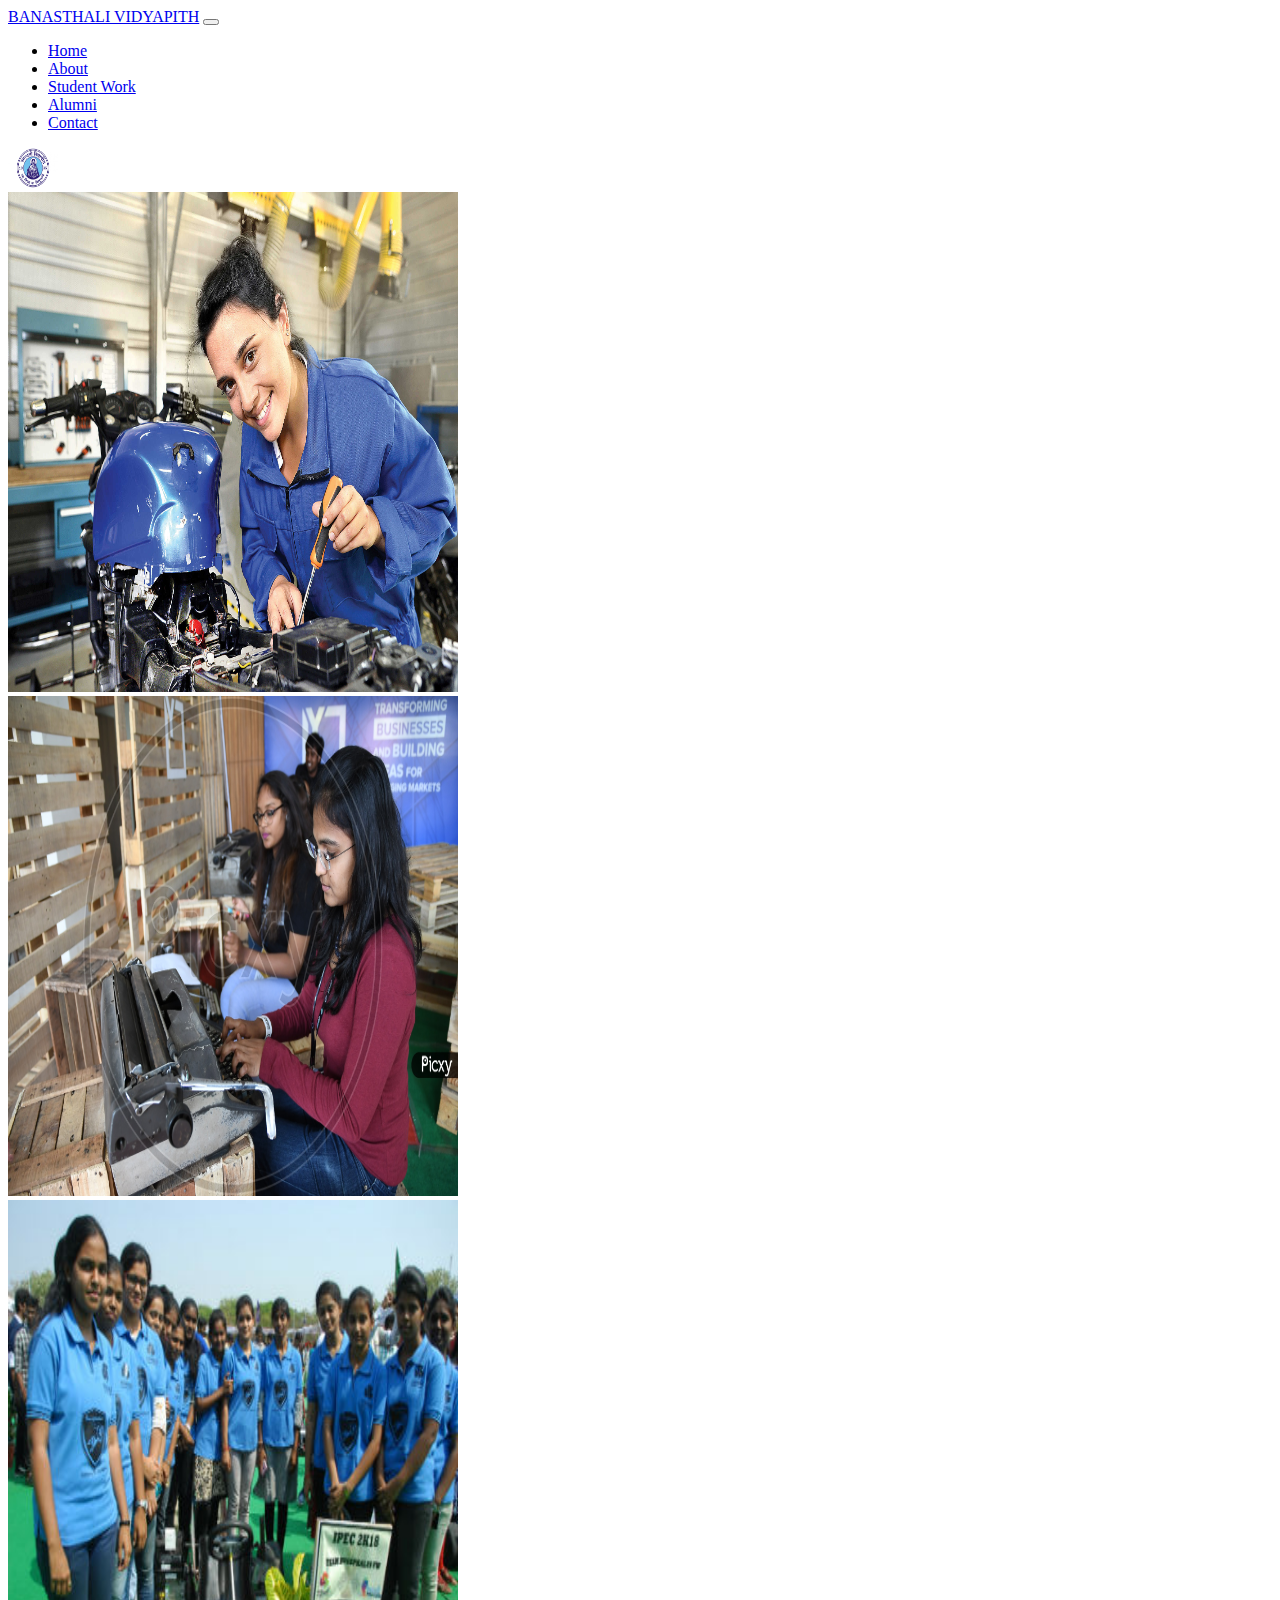
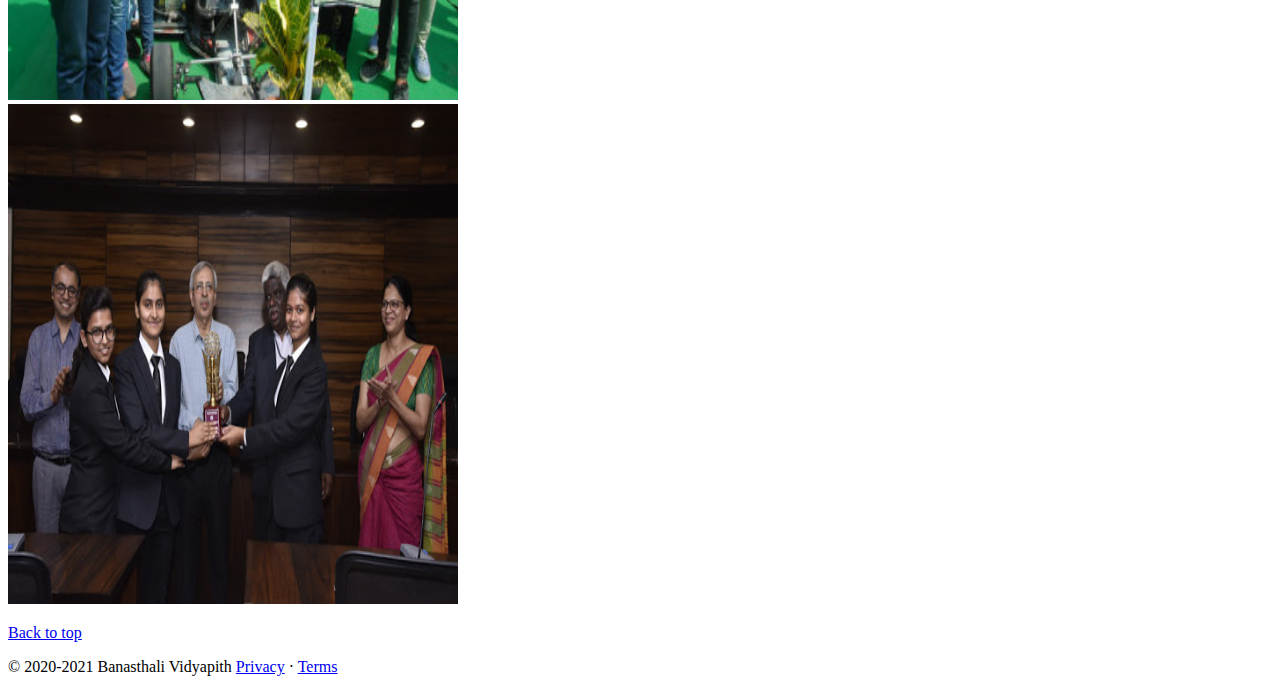
<file: student.html>
<!DOCTYPE html>
<html lang="en">

<head>
    <!-- Required meta tags -->
    <meta charset="utf-8" />
    <meta name="viewport" content="width=device-width, initial-scale=1" />

    <!-- Bootstrap CSS -->
    <link rel="stylesheet" href="https://stackpath.bootstrapcdn.com/bootstrap/5.0.0-alpha1/css/bootstrap.min.css" integrity="sha384-r4NyP46KrjDleawBgD5tp8Y7UzmLA05oM1iAEQ17CSuDqnUK2+k9luXQOfXJCJ4I" crossorigin="anonymous" />

    <link rel="stylesheet" href="style.css">
    <title>Banasthali Website</title>
</head>

<body>

    <nav class="navbar navbar-expand-lg navbar-dark bg-dark">
        <div class="container-fluid">
            <a class="navbar-brand" href="#">BANASTHALI VIDYAPITH</a>
            <button class="navbar-toggler" type="button" data-toggle="collapse" data-target="#navbarSupportedContent" aria-controls="navbarSupportedContent" aria-expanded="false" aria-label="Toggle navigation">
          <span class="navbar-toggler-icon"></span>
        </button>
            <div class="collapse navbar-collapse" id="navbarSupportedContent">
                <ul class="navbar-nav mr-auto mb-2 mb-lg-0">
                    <li class="nav-item">
                        <a class="nav-link float-shadow" aria-current="page" href="/Banasthali-Website/index.html">Home</a>
                    </li>
                    <li class="nav-item">
                        <a class="nav-link" href="/Banasthali-Website/about.html">About</a>
                    </li>
                    <li class="nav-item">
                        <a class="nav-link active" href="/Banasthali-Website/student.html">Student Work</a>
                    </li>
                    <li class="nav-item">
                        <a class="nav-link" href="/Banasthali-Website/alumni.html">Alumni</a>
                    </li>
                    <li class="nav-item">
                        <a class="nav-link" href="/Banasthali-Website/contact.html">Contact</a>
                    </li>
                </ul>
               <form class="d-flex">
                    <img src="img/logo.png" alt="" width="50" height="40">
                </form>
            </div>
        </div>
    </nav>

    <div class="container my-4">
        <div class="d-flex">
            <div class="box ml-5 mr-4 animate fadeInDown one">
                <img src="img/31.cms" width="450" height="500" class="img-fluid" alt="">
            </div>
            <div class="box1 mr-4 animate fadeInRight two">
                <img src="img/31.jpg" width="450" class="img-fluid" height="500" alt="">
            </div>
        </div>
        <div class="d-flex">
            <div class="box2 ml-5 mr-4 my-4 animate fadeInLeft three">
                <img src="img/32.jpg" width="450" class="img-fluid" height="500" alt="">
            </div>
            <div class="box3 mr-4 my-4  animate fadeInUp four">
                <img src="img/18.jpg" class="img-fluid" width="450" height="500" alt="">
            </div>
        </div>
    </div>

    <footer class="container my-4">
        <p class="float-right"><a href="#">Back to top</a></p>
        <p>© 2020-2021 Banasthali Vidyapith <a href="#">Privacy</a> · <a href="#">Terms</a></p>
    </footer>

    <!-- Optional JavaScript -->
    <!-- Popper.js first, then Bootstrap JS -->
    <script src="https://cdn.jsdelivr.net/npm/popper.js@1.16.0/dist/umd/popper.min.js" integrity="sha384-Q6E9RHvbIyZFJoft+2mJbHaEWldlvI9IOYy5n3zV9zzTtmI3UksdQRVvoxMfooAo" crossorigin="anonymous"></script>
    <script src="https://stackpath.bootstrapcdn.com/bootstrap/5.0.0-alpha1/js/bootstrap.min.js" integrity="sha384-oesi62hOLfzrys4LxRF63OJCXdXDipiYWBnvTl9Y9/TRlw5xlKIEHpNyvvDShgf/" crossorigin="anonymous"></script>
</body>

</html>
</file>
<file: style.css>
table {
    border-collapse: collapse;
    border-spacing: 0;
    width: 100%;
    border: 1px solid #ddd;
}

th,
td {
    text-align: left;
    padding: 8px;
}


/*=== Trigger  ===*/

.animate {
    -webkit-animation-duration: 1s;
    animation-duration: 1s;
    -webkit-animation-fill-mode: both;
    animation-fill-mode: both;
}


/*=== Optional Delays, change values here  ===*/

.one {
    -webkit-animation-delay: 0.4s;
    -moz-animation-delay: 0.4s;
    animation-delay: 0.4s;
}

.two {
    -webkit-animation-delay: 1.7s;
    -moz-animation-delay: 1.7s;
    animation-delay: 1.7s;
}

.three {
    -webkit-animation-delay: 2.3s;
    -moz-animation-delay: 2.3s;
    animation-delay: 2.3s;
}

.four {
    -webkit-animation-delay: 3.3s;
    -moz-animation-delay: 3.3s;
    animation-delay: 3.3s;
}


/*=== Animations start here  ===*/


/*=== FADE IN  ===*/

@-webkit-keyframes fadeIn {
    from {
        opacity: 0;
    }
    to {
        opacity: 1;
    }
}

@keyframes fadeIn {
    from {
        opacity: 0;
    }
    to {
        opacity: 1;
    }
}

.fadeIn {
    -webkit-animation-name: fadeIn;
    animation-name: fadeIn;
}


/*=== FADE IN DOWN ===*/

@-webkit-keyframes fadeInDown {
    from {
        opacity: 0;
        -webkit-transform: translate3d(0, -100%, 0);
        transform: translate3d(0, -100%, 0);
    }
    to {
        opacity: 1;
        -webkit-transform: none;
        transform: none;
    }
}

@keyframes fadeInDown {
    from {
        opacity: 0;
        -webkit-transform: translate3d(0, -100%, 0);
        transform: translate3d(0, -100%, 0);
    }
    to {
        opacity: 1;
        -webkit-transform: none;
        transform: none;
    }
}

.fadeInDown {
    -webkit-animation-name: fadeInDown;
    animation-name: fadeInDown;
}


/*==== FADE IN UP ===*/

@-webkit-keyframes fadeInUp {
    from {
        opacity: 0;
        -webkit-transform: translate3d(0, 100%, 0);
        transform: translate3d(0, 100%, 0);
    }
    to {
        opacity: 1;
        -webkit-transform: none;
        transform: none;
    }
}

@keyframes fadeInUp {
    from {
        opacity: 0;
        -webkit-transform: translate3d(0, 100%, 0);
        transform: translate3d(0, 100%, 0);
    }
    to {
        opacity: 1;
        -webkit-transform: none;
        transform: none;
    }
}

.fadeInUp {
    -webkit-animation-name: fadeInUp;
    animation-name: fadeInUp;
}


/*=== FADE IN LEFT ===*/

@-webkit-keyframes fadeInLeft {
    from {
        opacity: 0;
        -webkit-transform: translate3d(-100%, 0, 0);
        transform: translate3d(-100%, 0, 0);
    }
    to {
        opacity: 1;
        -webkit-transform: none;
        transform: none;
    }
}

@keyframes fadeInLeft {
    from {
        opacity: 0;
        -webkit-transform: translate3d(-100%, 0, 0);
        transform: translate3d(-100%, 0, 0);
    }
    to {
        opacity: 1;
        -webkit-transform: none;
        transform: none;
    }
}

.fadeInLeft {
    -webkit-animation-name: fadeInLeft;
    animation-name: fadeInLeft;
}


/*==== FADE IN RIGHT ===*/

@-webkit-keyframes fadeInRight {
    from {
        opacity: 0;
        -webkit-transform: translate3d(100%, 0, 0);
        transform: translate3d(100%, 0, 0);
    }
    to {
        opacity: 1;
        -webkit-transform: none;
        transform: none;
    }
}

@keyframes fadeInRight {
    from {
        opacity: 0;
        -webkit-transform: translate3d(100%, 0, 0);
        transform: translate3d(100%, 0, 0);
    }
    to {
        opacity: 1;
        -webkit-transform: none;
        transform: none;
    }
}

.fadeInRight {
    -webkit-animation-name: fadeInRight;
    animation-name: fadeInRight;
}

#mySidenav a {
    position: sticky;
    right: -80px;
    transition: 0.3s;
    padding: 15px;
    width: 100px;
    text-decoration: none;
    font-size: 20px;
    color: white;
    border-radius: 0 5px 5px 0;
}

#mySidenav a {
    margin-top: 80px;
    position: absolute;
    margin-left: 350px;
    transition: 0.3s;
    padding: 15px;
    width: 130px;
    text-decoration: none;
    font-size: 20px;
    color: white;
    border-radius: 0 5px 5px 0;
    z-index: 20;
}

#mySidenav a:hover {
    right: 0;
}

#call {
    top: 20px;
    background-color: #ed027b;
}

#about {
    top: 80px;
    background-color: #fc654c;
}

#virtualtour {
    top: 140px;
    background-color: #00bfe7;
}

#chat {
    top: 200px;
    background-color: #58cf00;
}
</file>
<file: css/phone.css>
#mySidenav a {
    display: none;
}
</file>
<file: style1.css>
.mydiv h1 {
    font-family: 'Libre Baskerville', serif;
    font-size: 2rem;
    font-weight: 400;
    color: white;
}

.mydiv h2 {
    font-family: 'Dancing Script', cursive;
    font-size: 2rem;
    font-weight: 400;
}


/* .container {
    font-family: 'Baloo Da 2', cursive;
    background-color: #00907d;
} */

* {
    margin: 0;
    padding: 0;
    box-sizing: border-box;
}

p {
    font-family: 'Baloo Da 2', cursive;
}

body {
    background-color: #00907d;
}

.p-60 {
    padding: 60px 0px;
}

.testimonial_carousel_section {
    margin: 5% auto 0px;
}

.img-area {
    width: 100px;
    height: 100px;
    margin: auto;
    display: block;
    overflow: hidden;
    border-radius: 50%;
    -webkit-border-radius: 50%;
    -moz-border-radius: 50%;
    -ms-border-radius: 50%;
    -o-border-radius: 50%;
}

.img-area img {
    width: 100%;
}

.profile_card {
    background-color: #fff;
    padding: 10%;
    text-align: center;
    border-radius: 0px 100px 0px 100px;
    -webkit-border-radius: 0px 100px 0px 100px;
    -moz-border-radius: 0px 100px 0px 100px;
    -ms-border-radius: 0px 100px 0px 100px;
    -o-border-radius: 0px 100px 0px 100px;
}

.profile_card h2 {
    text-transform: uppercase;
    margin: 20px 0px 5px;
    color: #00bcd4;
    font-size: 20px;
}

.profile_card h3 {
    font-size: 15px;
    font-weight: 400;
}

.profile_card i {
    color: #00bcd4;
    margin: 0px 5px;
}

.profile_card p {
    font-size: 14px;
}

hr {
    color: #00bcd4;
}

.owl-dots {
    text-align: center;
}

.owl-dot {
    display: inline-block;
    height: 15px !important;
    width: 15px !important;
    background-color: #ddd !important;
    opacity: 0.8;
    border-radius: 50%;
    -webkit-border-radius: 50%;
    -moz-border-radius: 50%;
    -ms-border-radius: 50%;
    -o-border-radius: 50%;
    margin: 50px 3px 5px;
}

.owl-dot.active {
    background-color: #fff !important;
}

.owl-theme .owl-dots .owl-dot span {
    display: none !important;
}
</file>
